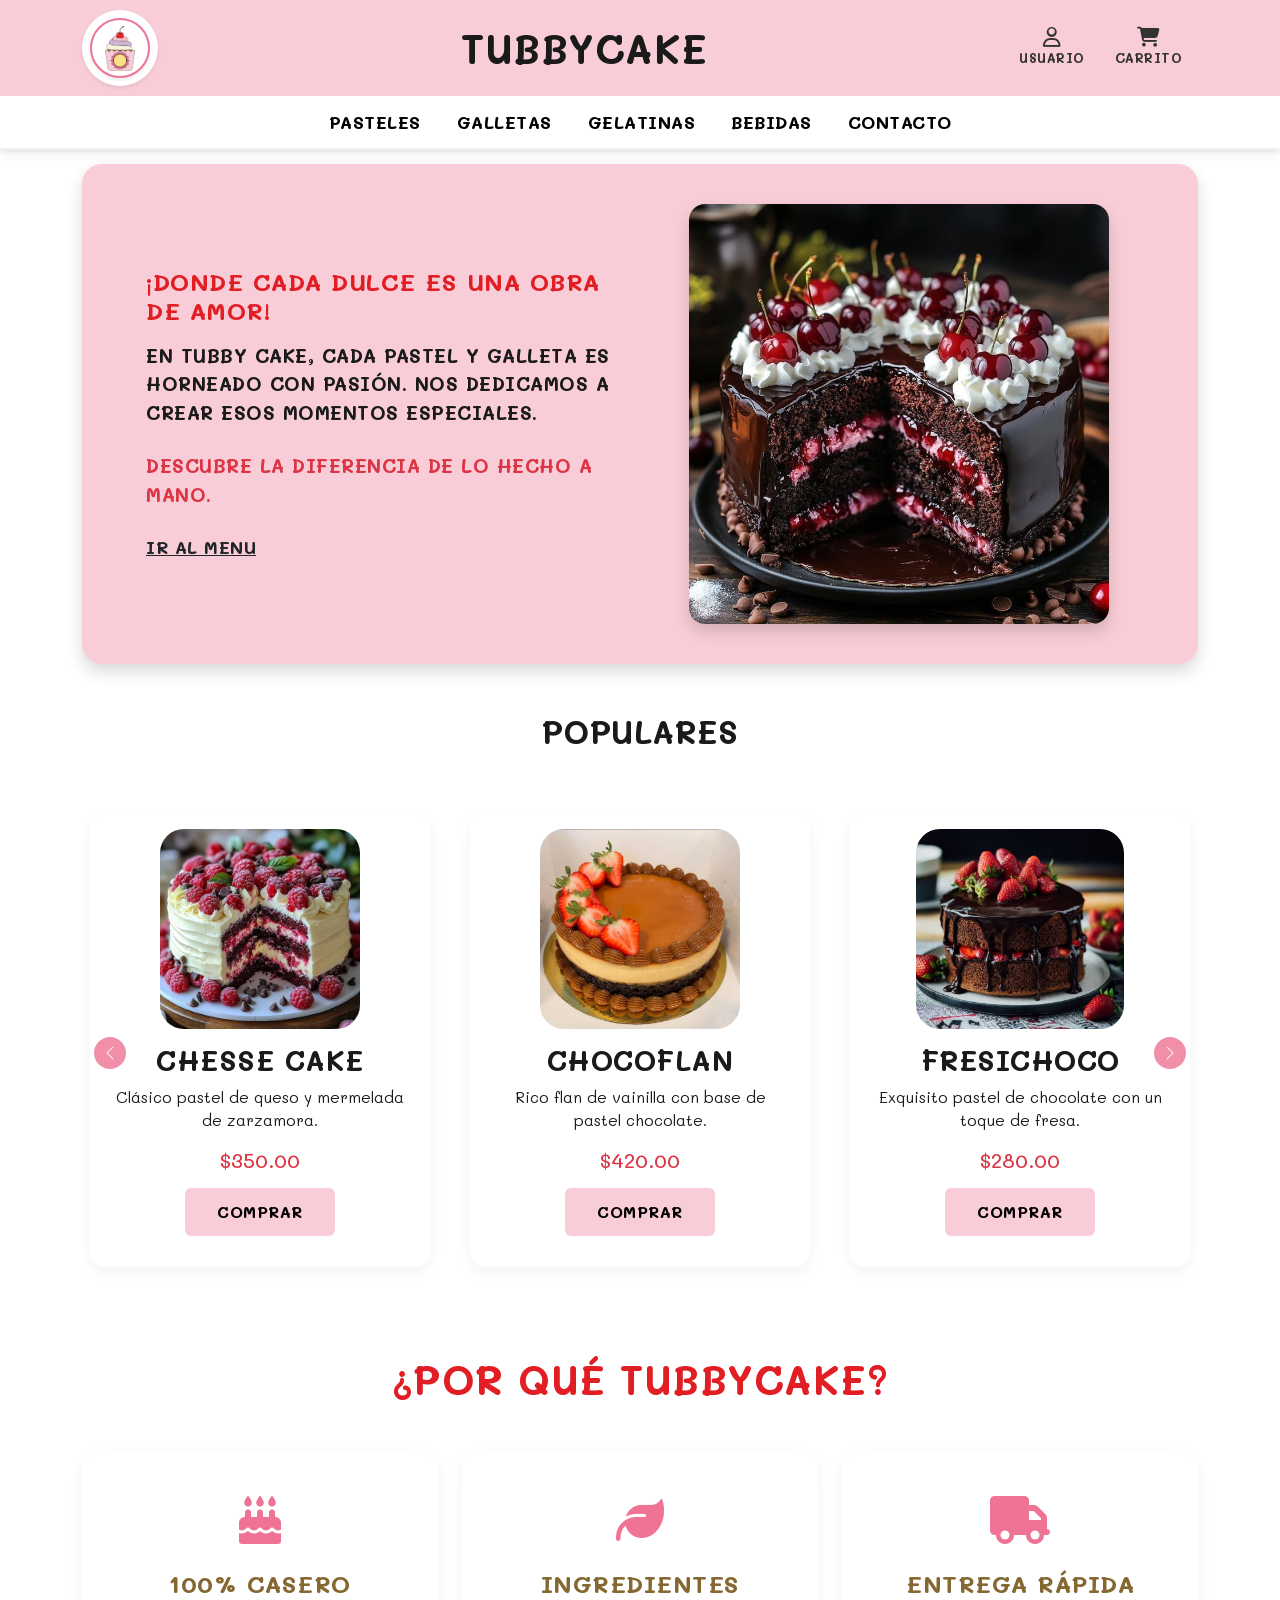
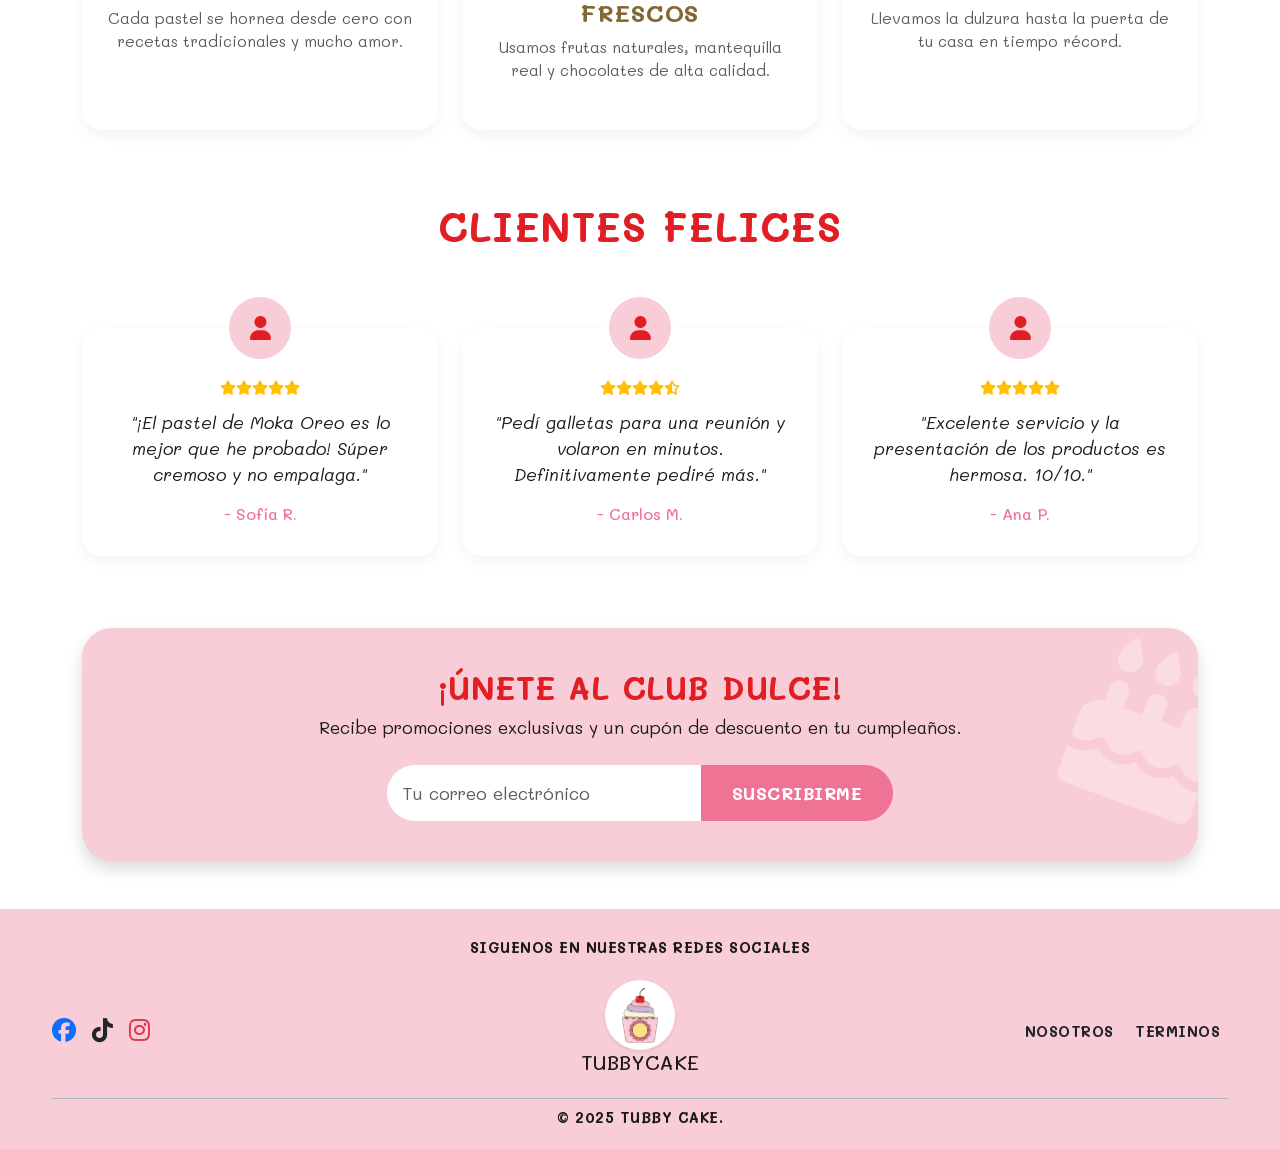
<file: index.html>
<!DOCTYPE html>
<html lang="es">
<head>
    <meta charset="UTF-8">
    <meta name="viewport" content="width=device-width, initial-scale=1.0">
    <title>TubbyCake - Inicio</title>
    <link href="https://cdn.jsdelivr.net/npm/bootstrap@5.3.0/dist/css/bootstrap.min.css" rel="stylesheet">
    <link href="https://fonts.googleapis.com/css2?family=Mali:wght@400;600;700&display=swap" rel="stylesheet">
    <link rel="stylesheet" href="https://cdnjs.cloudflare.com/ajax/libs/font-awesome/6.4.0/css/all.min.css">
    <link rel="stylesheet" href="resources/style.css">
</head>
<body>

    <header>
        <div class="header-top">
            <div class="container d-flex justify-content-between align-items-center header-flex-mobile">
                
                <div class="d-flex align-items-center justify-content-center logo-container-mobile">
                     <div class="bg-white rounded-circle p-2 shadow-sm">
                        <a href="index.html" class="d-flex align-items-center text-decoration-none">
                            <div class="bg-white rounded-circle p-1 shadow-sm header-logo-anim">
                               <img src="resources/images/logo.png" alt="Logo TubbyCake" class="img-fluid" style="width: 30px; height: 45px;">
                            </div>
                       </a>
                     </div>
                </div>

                <h1 class="m-0 brand-title text-center">TUBBYCAKE</h1>

                <div class="text-end user-actions-mobile">
                    <a href="login.html" class="btn-icon-header d-inline-block mx-2 text-center user-btn-target">
                        <i class="far fa-user fs-5"></i><br>USUARIO
                    </a>
                    
                    <div class="d-inline-block mx-2 text-center cursor-pointer">
                        <a href="carrito.html" class="btn-icon-header d-inline-block mx-2 text-center">
                            <i class="fas fa-shopping-cart fs-5"></i><br>CARRITO <span id="cart-count-number"></span>
                        </a>
                    </div>
                </div>
            </div>
        </div>

        <nav class="navbar navbar-expand-lg navbar-custom justify-content-center shadow-sm">
            <div class="container-fluid justify-content-center">
                <button class="navbar-toggler w-100 border-0" type="button" data-bs-toggle="collapse" data-bs-target="#navbarNav">
                    <span class="fas fa-bars text-danger fs-2"></span> <span class="ms-2 fw-bold text-danger">MENÚ</span>
                </button>
                
                <div class="collapse navbar-collapse justify-content-center" id="navbarNav">
                    <div class="navbar-nav text-center mt-3 mt-lg-0">
                        <a class="nav-link active" href="menu.html">PASTELES</a>
                        <a class="nav-link" href="menu.html#galletas">GALLETAS</a>
                        <a class="nav-link" href="menu.html#gelatinas">GELATINAS</a>
                        <a class="nav-link" href="menu.html#bebidas">BEBIDAS</a>
                        <a class="nav-link" href="contacto.html">CONTACTO</a>
                    </div>
                </div>
            </div>
        </nav>
    </header>

    <div class="container mt-4 main-content">
        
        <div class="hero-card row align-items-center mb-5 shadow anim-hidden zoom-in mx-0">
            <div class="col-12 col-md-6 p-4 hero-text anim-hidden fade-left text-center text-md-start">
                <h4 class="fw-bold">¡DONDE CADA DULCE ES UNA OBRA DE AMOR!</h4>
                <p class="mt-3 fw-bold">EN TUBBY CAKE, CADA PASTEL Y GALLETA ES HORNEADO CON PASIÓN. NOS DEDICAMOS A CREAR ESOS MOMENTOS ESPECIALES.</p>
                <p class="text-danger small fw-bold mt-4">DESCUBRE LA DIFERENCIA DE LO HECHO A MANO.</p>
                <a href="menu.html" class="text-dark fw-bold text-decoration-underline text-uppercase mt-2 d-inline-block">Ir al Menu</a>
            </div>
            <div class="col-12 col-md-6 text-center pb-4 pb-md-0">
                <img src="resources/images/1.jpeg" class="img-fluid rounded-4 shadow floating-img hero-img" style="width: 100%; max-width: 420px; height: auto; object-fit: cover;" alt="Pastel Mango">
            </div>
        </div>

        <h2 class="text-center mb-5 anim-hidden fade-up page-title">POPULARES</h2>

        <div id="carouselPopulares" class="carousel slide anim-hidden fade-up mb-5" data-bs-ride="carousel" data-bs-interval="3000">
            
            <div class="carousel-inner py-3">
                
                <div class="carousel-item active">
                    <div class="row justify-content-center">
                        <div class="col-lg-4 col-md-4 col-12 mb-4">
                            <div class="product-card-wrapper h-100 mx-2">
                                <div class="text-center d-flex flex-column h-100 justify-content-between">
                                    <div class="product-img-container">
                                        <img src="resources/images/chesse.jpeg" class="img-fluid rounded-4" alt="Chesse Cake">
                                    </div>
                                    <div class="product-content">
                                        <h3>CHESSE CAKE</h3>
                                        <p class="small px-2">Clásico pastel de queso y mermelada de zarzamora.</p>
                                        <h5 class="text-danger mb-3">$350.00</h5>
                                    </div>
                                    <div class="pb-3">
                                        <button class="btn btn-tubby btn-add-cart" data-id="1" data-nombre="Chesse Cake" data-precio="350">COMPRAR</button>
                                    </div>
                                </div>
                            </div>
                        </div>
                        <div class="col-lg-4 col-md-4 col-12 mb-4">
                            <div class="product-card-wrapper h-100 mx-2">
                                <div class="text-center d-flex flex-column h-100 justify-content-between">
                                    <div class="product-img-container">
                                        <img src="resources/images/flan.jpeg" class="img-fluid rounded-4" alt="Chocoflan">
                                    </div>
                                    <div class="product-content">
                                        <h3>CHOCOFLAN</h3>
                                        <p class="small px-2">Rico flan de vainilla con base de pastel chocolate.</p>
                                        <h5 class="text-danger mb-3">$420.00</h5>
                                    </div>
                                    <div class="pb-3">
                                        <button class="btn btn-tubby btn-add-cart" data-id="2" data-nombre="Chocoflan" data-precio="420">COMPRAR</button>
                                    </div>
                                </div>
                            </div>
                        </div>
                        <div class="col-lg-4 col-md-4 col-12 mb-4">
                            <div class="product-card-wrapper h-100 mx-2">
                                <div class="text-center d-flex flex-column h-100 justify-content-between">
                                    <div class="product-img-container">
                                        <img src="resources/images/choco.jpeg" class="img-fluid rounded-4" alt="FresiChoco">
                                    </div>
                                    <div class="product-content">
                                        <h3>FRESICHOCO</h3>
                                        <p class="small px-2">Exquisito pastel de chocolate con un toque de fresa.</p>
                                        <h5 class="text-danger mb-3">$280.00</h5>
                                    </div>
                                    <div class="pb-3">
                                        <button class="btn btn-tubby btn-add-cart" data-id="3" data-nombre="FresiChoco" data-precio="280">COMPRAR</button>
                                    </div>
                                </div>
                            </div>
                        </div>
                    </div>
                </div>

                <div class="carousel-item">
                    <div class="row justify-content-center">
                        <div class="col-lg-4 col-md-4 col-12 mb-4">
                            <div class="product-card-wrapper h-100 mx-2">
                                <div class="text-center d-flex flex-column h-100 justify-content-between">
                                    <div class="product-img-container">
                                        <img src="resources/images/Moka_oreo.jpeg" class="img-fluid rounded-4" alt="Moka Oreo">
                                    </div>
                                    <div class="product-content">
                                        <h3>MOKA OREO</h3>
                                        <p class="small px-2">Riquísimo pastel sabor moka con toppings de Oreo.</p>
                                        <h5 class="text-danger mb-3">$350.00</h5>
                                    </div>
                                    <div class="pb-3">
                                        <button class="btn btn-tubby btn-add-cart" data-id="4" data-nombre="Moka Oreo" data-precio="350">COMPRAR</button>
                                    </div>
                                </div>
                            </div>
                        </div>
                        <div class="col-lg-4 col-md-4 col-12 mb-4">
                            <div class="product-card-wrapper h-100 mx-2">
                                <div class="text-center d-flex flex-column h-100 justify-content-between">
                                    <div class="product-img-container">
                                        <img src="resources/images/zana.jpeg" class="img-fluid rounded-4" alt="Zanahoria">
                                    </div>
                                    <div class="product-content">
                                        <h3>ZANAHORIA</h3>
                                        <p class="small px-2">Pastel de zanahoria exquisito.</p>
                                        <h5 class="text-danger mb-3">$350.00</h5>
                                    </div>
                                    <div class="pb-3">
                                        <button class="btn btn-tubby btn-add-cart" data-id="5" data-nombre="Pastel Zanahoria" data-precio="360">COMPRAR</button>
                                    </div>
                                </div>
                            </div>
                        </div>
                        <div class="col-lg-4 col-md-4 col-12 mb-4">
                            <div class="product-card-wrapper h-100 mx-2">
                                <div class="text-center d-flex flex-column h-100 justify-content-between">
                                    <div class="product-img-container">
                                        <img src="resources/images/cereza.jpeg" class="img-fluid rounded-4" alt="Cereza">
                                    </div>
                                    <div class="product-content">
                                        <h3>CEREZA</h3>
                                        <p class="small px-2">Explosión de cereza y chocolate en un solo pastel.</p>
                                        <h5 class="text-danger mb-3">$380.00</h5>
                                    </div>
                                    <div class="pb-3">
                                        <button class="btn btn-tubby btn-add-cart" data-id="6" data-nombre="Pastel Cereza" data-precio="380">COMPRAR</button>
                                    </div>
                                </div>
                            </div>
                        </div>
                    </div>
                </div>

            </div>

            <button class="carousel-control-prev" type="button" data-bs-target="#carouselPopulares" data-bs-slide="prev">
                <span class="carousel-control-prev-icon" aria-hidden="true"></span>
            </button>
            <button class="carousel-control-next" type="button" data-bs-target="#carouselPopulares" data-bs-slide="next">
                <span class="carousel-control-next-icon" aria-hidden="true"></span>
            </button>
        </div>
    </div>

    <section class="mb-5 anim-hidden fade-up container">
        <div class="text-center mb-5">
            <h2 style="color: var(--brand-red); font-size: 2.5rem;">¿POR QUÉ TUBBYCAKE?</h2>
        </div>
        <div class="row text-center">
            <div class="col-12 col-md-4 mb-4">
                <div class="feature-icon-box" style="background-color: white; padding: 30px 20px; border-radius: 20px; box-shadow: 0 5px 15px rgba(0,0,0,0.05); height: 100%;">
                    <div class="feature-icon" style="font-size: 3rem; color: var(--brand-salmon); margin-bottom: 15px;"><i class="fas fa-birthday-cake"></i></div>
                    <h4 style="color: var(--brand-cafe);">100% CASERO</h4>
                    <p class="small text-muted">Cada pastel se hornea desde cero con recetas tradicionales y mucho amor.</p>
                </div>
            </div>
            <div class="col-12 col-md-4 mb-4">
                <div class="feature-icon-box" style="background-color: white; padding: 30px 20px; border-radius: 20px; box-shadow: 0 5px 15px rgba(0,0,0,0.05); height: 100%;">
                    <div class="feature-icon" style="font-size: 3rem; color: var(--brand-salmon); margin-bottom: 15px;"><i class="fas fa-leaf"></i></div>
                    <h4 style="color: var(--brand-cafe);">INGREDIENTES FRESCOS</h4>
                    <p class="small text-muted">Usamos frutas naturales, mantequilla real y chocolates de alta calidad.</p>
                </div>
            </div>
            <div class="col-12 col-md-4 mb-4">
                <div class="feature-icon-box" style="background-color: white; padding: 30px 20px; border-radius: 20px; box-shadow: 0 5px 15px rgba(0,0,0,0.05); height: 100%;">
                    <div class="feature-icon" style="font-size: 3rem; color: var(--brand-salmon); margin-bottom: 15px;"><i class="fas fa-truck"></i></div>
                    <h4 style="color: var(--brand-cafe);">ENTREGA RÁPIDA</h4>
                    <p class="small text-muted">Llevamos la dulzura hasta la puerta de tu casa en tiempo récord.</p>
                </div>
            </div>
        </div>
    </section>

    <section class="mb-5 anim-hidden fade-up container">
        <div class="text-center mb-5">
            <h2 style="color: var(--brand-red); font-size: 2.5rem;">CLIENTES FELICES</h2>
        </div>
        <div class="row">
            <div class="col-12 col-md-4 mb-4">
                <div class="testimonial-card text-center" style="background-color: #fff; padding: 25px; border-radius: 20px; position: relative; box-shadow: 0 5px 15px rgba(0,0,0,0.05); margin-top: 30px;">
                    <div class="testimonial-avatar" style="width: 70px; height: 70px; border-radius: 50%; background-color: var(--brand-pink); position: absolute; top: -35px; left: 50%; transform: translateX(-50%); border: 4px solid white; display: flex; align-items: center; justify-content: center; color: var(--brand-red); font-size: 1.5rem;"><i class="fas fa-user"></i></div>
                    <div class="star-rating pt-4" style="color: #ffc107; font-size: 0.9rem; margin-bottom: 10px;">
                        <i class="fas fa-star"></i><i class="fas fa-star"></i><i class="fas fa-star"></i><i class="fas fa-star"></i><i class="fas fa-star"></i>
                    </div>
                    <p class="fst-italic">"¡El pastel de Moka Oreo es lo mejor que he probado! Súper cremoso y no empalaga."</p>
                    <h5 style="color: var(--brand-salmon); font-size: 1rem;">- Sofía R.</h5>
                </div>
            </div>
            <div class="col-12 col-md-4 mb-4">
                <div class="testimonial-card text-center" style="background-color: #fff; padding: 25px; border-radius: 20px; position: relative; box-shadow: 0 5px 15px rgba(0,0,0,0.05); margin-top: 30px;">
                    <div class="testimonial-avatar" style="width: 70px; height: 70px; border-radius: 50%; background-color: var(--brand-pink); position: absolute; top: -35px; left: 50%; transform: translateX(-50%); border: 4px solid white; display: flex; align-items: center; justify-content: center; color: var(--brand-red); font-size: 1.5rem;"><i class="fas fa-user"></i></div>
                    <div class="star-rating pt-4" style="color: #ffc107; font-size: 0.9rem; margin-bottom: 10px;">
                        <i class="fas fa-star"></i><i class="fas fa-star"></i><i class="fas fa-star"></i><i class="fas fa-star"></i><i class="fas fa-star-half-alt"></i>
                    </div>
                    <p class="fst-italic">"Pedí galletas para una reunión y volaron en minutos. Definitivamente pediré más."</p>
                    <h5 style="color: var(--brand-salmon); font-size: 1rem;">- Carlos M.</h5>
                </div>
            </div>
            <div class="col-12 col-md-4 mb-4">
                <div class="testimonial-card text-center" style="background-color: #fff; padding: 25px; border-radius: 20px; position: relative; box-shadow: 0 5px 15px rgba(0,0,0,0.05); margin-top: 30px;">
                    <div class="testimonial-avatar" style="width: 70px; height: 70px; border-radius: 50%; background-color: var(--brand-pink); position: absolute; top: -35px; left: 50%; transform: translateX(-50%); border: 4px solid white; display: flex; align-items: center; justify-content: center; color: var(--brand-red); font-size: 1.5rem;"><i class="fas fa-user"></i></div>
                    <div class="star-rating pt-4" style="color: #ffc107; font-size: 0.9rem; margin-bottom: 10px;">
                        <i class="fas fa-star"></i><i class="fas fa-star"></i><i class="fas fa-star"></i><i class="fas fa-star"></i><i class="fas fa-star"></i>
                    </div>
                    <p class="fst-italic">"Excelente servicio y la presentación de los productos es hermosa. 10/10."</p>
                    <h5 style="color: var(--brand-salmon); font-size: 1rem;">- Ana P.</h5>
                </div>
            </div>
        </div>
    </section>

    <section class="mb-5 anim-hidden zoom-in container">
        <div class="newsletter-section text-center shadow" style="background-color: var(--brand-pink); border-radius: 30px; padding: 40px; position: relative; overflow: hidden;">
            <h2 style="color: var(--brand-red); position: relative; z-index: 1;">¡ÚNETE AL CLUB DULCE!</h2>
            <p class="mb-4" style="position: relative; z-index: 1;">Recibe promociones exclusivas y un cupón de descuento en tu cumpleaños.</p>
            
            <div class="row justify-content-center" style="position: relative; z-index: 1;">
                <div class="col-md-6">
                    <form onsubmit="event.preventDefault(); alert('¡Gracias por suscribirte! 💌');">
                        <div class="input-group">
                            <input type="email" class="form-control border-0" placeholder="Tu correo electrónico" required style="padding: 15px; border-radius: 50px 0 0 50px !important;">
                            <button class="btn btn-salmon-login" type="submit" style="border-radius: 0 50px 50px 0 !important; padding: 0 30px;">SUSCRIBIRME</button>
                        </div>
                    </form>
                </div>
            </div>
        </div>
    </section>

    <footer>
        <div class="container text-center">
            <h5 class="mb-3 fw-bold footer-text">SIGUENOS EN NUESTRAS REDES SOCIALES</h5>
            
            <div class="row align-items-center mb-2">
                <div class="col-12 col-md-4 mb-3 mb-md-0 footer-col">
                    <div class="d-flex gap-3 justify-content-center justify-content-md-start social-container">
                        <a href="https://www.facebook.com/profile.php?id=61583938794867" target="_blank" class="text-decoration-none">
                            <i class="fab fa-facebook text-primary fa-2x social-icon"></i>
                        </a>
                        <a href="https://www.tiktok.com/@tubbycake0" target="_blank" class="text-decoration-none">
                            <i class="fab fa-tiktok text-dark fa-2x social-icon"></i>
                        </a>
                        <a href="https://www.instagram.com/tubby.cake?utm_source=ig_web_button_share_sheet&igsh=ZDNlZDc0MzIxNw==" target="_blank" class="text-decoration-none">
                            <i class="fab fa-instagram text-danger fa-2x social-icon"></i>
                        </a>
                    </div>
                </div>
                
                <div class="col-12 col-md-4 my-2 footer-col">
                    <div class="footer-logo shadow-sm d-flex align-items-center justify-content-center mx-auto">
                        <i class="fas fa-cupcake fa-2x" style="color: var(--brand-salmon);"></i>
                         <img src="resources/images/logo.png" alt="Logo" class="img-fluid logo-footer-img" style="width: 40px; height: 55px;">
                    </div>
                    <h5>TUBBYCAKE</h5>
                </div>
                
                <div class="col-12 col-md-4 text-center text-md-end footer-col">
                    <div class="footer-text fw-bold links-container">
                        <a href="nosotros.html" class="text-dark text-decoration-none mx-2">NOSOTROS</a>
                        <a href="terminos.html" class="text-dark text-decoration-none mx-2">TERMINOS</a>
                    </div>
                </div>
            </div>
            
            <div class="small fw-bold border-top pt-2 border-dark-subtle footer-text">
                © 2025 TUBBY CAKE.
            </div>
        </div>
    </footer>

    <script src="https://cdn.jsdelivr.net/npm/bootstrap@5.3.0/dist/js/bootstrap.bundle.min.js"></script>
    <script>
        document.addEventListener('DOMContentLoaded', function() {
            setTimeout(() => { document.querySelectorAll('.anim-hidden').forEach(el => el.classList.add('active')); }, 100);
            updateHeaderCount();
            
            const userStored = localStorage.getItem('tubbyUser');
            const userBtnLink = document.querySelector('.user-btn-target') || document.querySelector('.fa-user').closest('a');

            if (userStored && userBtnLink) {
                const userData = JSON.parse(userStored);
                userBtnLink.removeAttribute('href');
                userBtnLink.classList.add('user-menu-container');
                userBtnLink.innerHTML = `
                    <div onclick="toggleUserMenu()" style="cursor: pointer;">
                        <i class="far fa-user fs-5 text-success"></i><br>
                        <span style="font-size: 0.7rem; color: var(--brand-cafe);">HOLA, ${userData.name.toUpperCase()}</span>
                    </div>
                    <div class="user-dropdown-menu" id="userDropdown">
                        <button class="btn btn-logout fw-bold" onclick="logoutAction()">CERRAR SESIÓN</button>
                    </div>`;
            }

            document.querySelectorAll('.btn-add-cart').forEach(btn => {
                btn.addEventListener('click', function() {
                    const user = localStorage.getItem('tubbyUser');
                    if (!user) {
                        showTubbyToast("⚠️ Debes iniciar sesión");
                        setTimeout(() => window.location.href = "login.html", 2000);
                        return;
                    }
                    this.style.transform = "scale(0.95)";
                    setTimeout(() => this.style.transform = "scale(1)", 100);
                    const id = this.getAttribute('data-id');
                    const nombre = this.getAttribute('data-nombre');
                    const precio = this.getAttribute('data-precio');
                    if(id && nombre) addToCart(id, nombre, parseFloat(precio));
                });
            });

            const observer = new IntersectionObserver((entries) => {
                entries.forEach(entry => { if (entry.isIntersecting) entry.target.classList.add('active'); });
            });
            document.querySelectorAll('.anim-hidden').forEach(el => observer.observe(el));
        });

        function toggleUserMenu() {
            const menu = document.getElementById('userDropdown');
            if(menu) menu.classList.toggle('show');
        }

        function logoutAction() {
            localStorage.removeItem('tubbyUser');
            window.location.reload();
        }

        function addToCart(id, nombre, precio) {
            let cart = JSON.parse(localStorage.getItem('tubbyCart')) || [];
            const existing = cart.find(item => item.id === id);
            if (existing) existing.cantidad++;
            else cart.push({ id, nombre, precio, cantidad: 1 });
            localStorage.setItem('tubbyCart', JSON.stringify(cart));
            updateHeaderCount();
            showTubbyToast(`Agregaste ${nombre} 🧁`);
        }

        function updateHeaderCount() {
            const cart = JSON.parse(localStorage.getItem('tubbyCart')) || [];
            const countSpan = document.getElementById('cart-count-number');
            if (countSpan) countSpan.innerText = cart.reduce((acc, item) => acc + item.cantidad, 0) || '';
        }

        function showTubbyToast(message) {
            const toast = document.createElement('div');
            toast.className = 'tubby-toast';
            toast.innerText = message;
            document.body.appendChild(toast);
            setTimeout(() => toast.classList.add('active'), 10);
            setTimeout(() => { toast.classList.remove('active'); setTimeout(() => toast.remove(), 500); }, 3000);
        }
        
        window.onclick = function(event) {
            if (!event.target.closest('.user-menu-container')) {
                const dropdowns = document.getElementsByClassName("user-dropdown-menu");
                for (let i = 0; i < dropdowns.length; i++) {
                    if (dropdowns[i].classList.contains('show')) dropdowns[i].classList.remove('show');
                }
            }
        }
    </script>
</body>
</html>
</file>
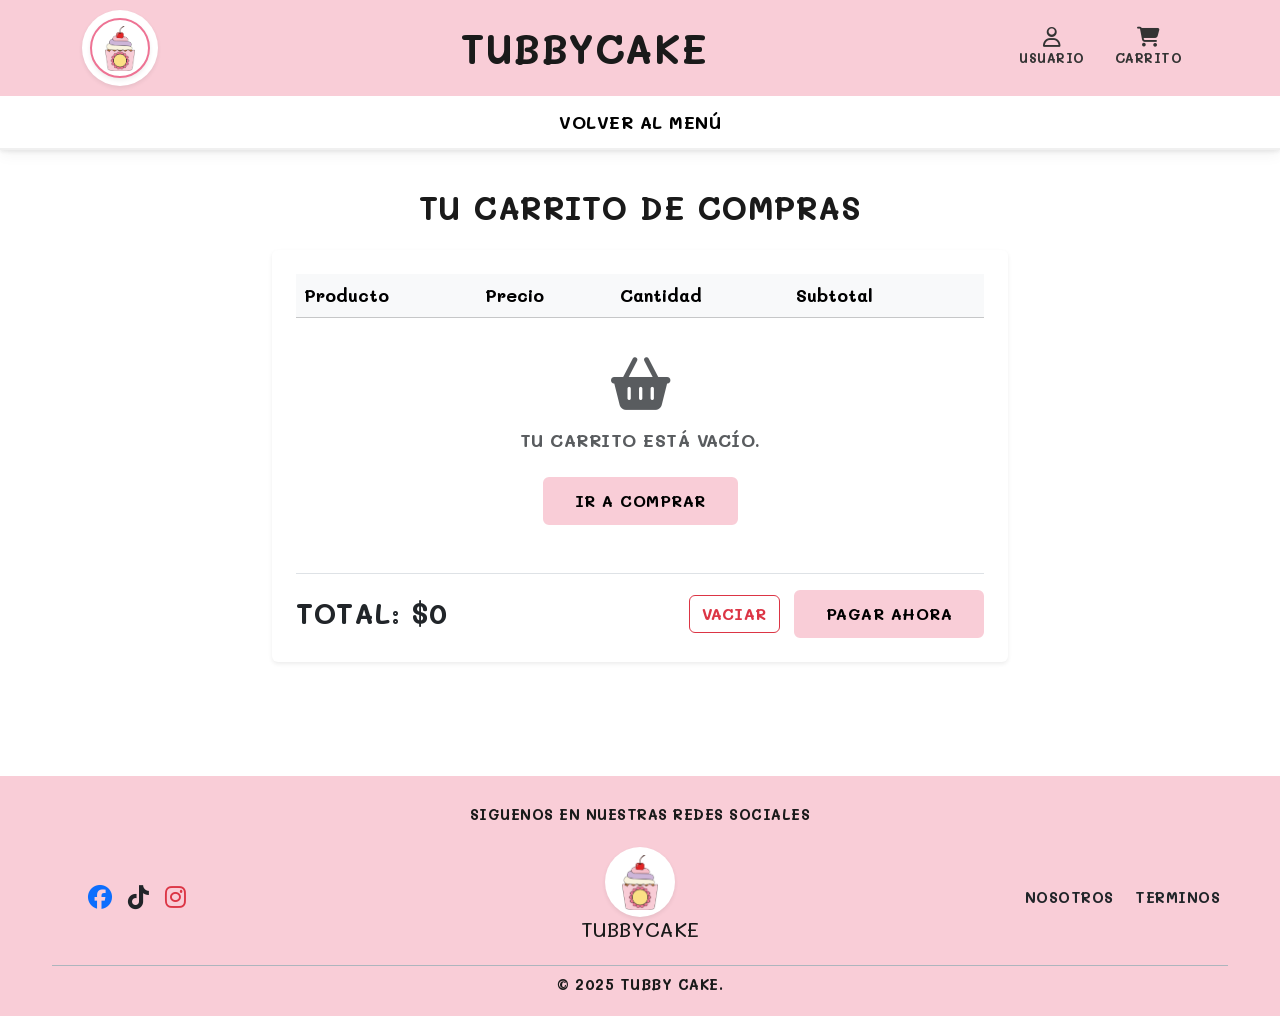
<file: carrito.html>
<!DOCTYPE html>
<html lang="es">
<head>
    <meta charset="UTF-8">
    <meta name="viewport" content="width=device-width, initial-scale=1.0">
    <title>TubbyCake - Mi Carrito</title>
    <link href="https://cdn.jsdelivr.net/npm/bootstrap@5.3.0/dist/css/bootstrap.min.css" rel="stylesheet">
    <link href="https://fonts.googleapis.com/css2?family=Mali:wght@400;600;700&display=swap" rel="stylesheet">
    <link rel="stylesheet" href="https://cdnjs.cloudflare.com/ajax/libs/font-awesome/6.4.0/css/all.min.css">
    <link rel="stylesheet" href="resources/style.css">
</head>
<body>

    <!-- HEADER RESPONSIVO -->
    <header>
        <div class="header-top">
            <div class="container d-flex justify-content-between align-items-center header-flex-mobile">
                <div class="d-flex align-items-center justify-content-center logo-container-mobile">
                     <div class="bg-white rounded-circle p-2 shadow-sm">
                        <a href="index.html" class="d-flex align-items-center text-decoration-none">
                            <div class="bg-white rounded-circle p-1 shadow-sm header-logo-anim">
                               <img src="resources/images/logo.png" alt="Logo" class="img-fluid" style="width: 30px; height: 45px;">
                            </div>
                       </a>
                     </div>
                </div>
                <h1 class="m-0 brand-title text-center">TUBBYCAKE</h1>
                <div class="text-end user-actions-mobile">
                    <a href="login.html" class="btn-icon-header d-inline-block mx-2 text-center user-btn-target">
                        <i class="far fa-user fs-5"></i><br>USUARIO
                    </a>
                    <div class="d-inline-block mx-2 text-center cursor-pointer">
                        <a href="carrito.html" class="btn-icon-header d-inline-block mx-2 text-center">
                            <i class="fas fa-shopping-cart fs-5"></i><br>CARRITO <span id="cart-count-number"></span>
                        </a>
                    </div>
                </div>
            </div>
        </div>
        <nav class="navbar navbar-expand-lg navbar-custom justify-content-center shadow-sm">
            <div class="container-fluid justify-content-center">
                <button class="navbar-toggler w-100 border-0" type="button" data-bs-toggle="collapse" data-bs-target="#navbarNav">
                    <span class="fas fa-bars text-danger fs-2"></span> <span class="ms-2 fw-bold text-danger">MENÚ</span>
                </button>
                <div class="collapse navbar-collapse justify-content-center" id="navbarNav">
                    <div class="navbar-nav text-center mt-3 mt-lg-0">
                        <a class="nav-link" href="menu.html">VOLVER AL MENÚ</a>
                    </div>
                </div>
            </div>
        </nav>
    </header>

    <!-- CONTENIDO CARRITO -->
    <div class="container mt-5 mb-5" style="min-height: 60vh;">
        <h2 class="text-center mb-4 anim-hidden fade-up">TU CARRITO DE COMPRAS</h2>
        
        <div class="row justify-content-center anim-hidden fade-up">
            <div class="col-lg-8 col-12">
                <div class="card shadow-sm border-0 p-4">
                    
                    <div class="table-responsive">
                        <table class="table table-hover align-middle">
                            <thead class="table-light">
                                <tr>
                                    <th>Producto</th>
                                    <th>Precio</th>
                                    <th>Cantidad</th>
                                    <th>Subtotal</th>
                                    <th></th>
                                </tr>
                            </thead>
                            <tbody id="cart-items-container"></tbody>
                        </table>
                    </div>

                    <div id="empty-cart-msg" class="text-center py-4" style="display: none;">
                        <i class="fas fa-shopping-basket fa-3x text-muted mb-3"></i>
                        <p class="fw-bold text-muted">Tu carrito está vacío.</p>
                        <a href="menu.html" class="btn btn-tubby mt-2">IR A COMPRAR</a>
                    </div>

                    <div class="d-flex flex-column flex-md-row justify-content-between align-items-center mt-4 pt-3 border-top" id="cart-footer">
                        <h3 class="m-0 mb-3 mb-md-0">TOTAL: $<span id="cart-total">0</span></h3>
                        <div>
                            <button class="btn btn-outline-danger me-2 fw-bold" onclick="clearCart()">VACIAR</button>
                            <button class="btn btn-tubby" onclick="window.location.href='pago.html'">PAGAR AHORA</button>
                        </div>
                    </div>
                </div>
            </div>
        </div>
    </div>

    <!-- FOOTER RESPONSIVO -->
    <footer>
        <div class="container text-center">
            <h5 class="mb-3 fw-bold footer-text">SIGUENOS EN NUESTRAS REDES SOCIALES</h5>
            <div class="row align-items-center mb-2">
                <div class="col-12 col-md-4 text-md-start ps-md-5 mb-3 mb-md-0 footer-col">
                    <div class="d-flex gap-3 justify-content-center justify-content-md-start social-container">
                        <a href="https://www.facebook.com/profile.php?id=61583938794867" target="_blank" class="text-decoration-none"><i class="fab fa-facebook text-primary fa-2x social-icon"></i></a>
                        <a href="https://www.tiktok.com/@tubbycake0" target="_blank" class="text-decoration-none"><i class="fab fa-tiktok text-dark fa-2x social-icon"></i></a>
                        <a href="https://www.instagram.com/tubby.cake?utm_source=ig_web_button_share_sheet&igsh=ZDNlZDc0MzIxNw==" target="_blank" class="text-decoration-none"><i class="fab fa-instagram text-danger fa-2x social-icon"></i></a>
                    </div>
                </div>
                <div class="col-12 col-md-4 my-2 footer-col">
                    <div class="footer-logo shadow-sm d-flex align-items-center justify-content-center mx-auto">
                        <i class="fas fa-cupcake fa-2x" style="color: var(--brand-salmon);"></i>
                         <img src="resources/images/logo.png" alt="Logo" class="img-fluid logo-footer-img" style="width: 40px; height: 55px;">
                    </div>
                    <h5>TUBBYCAKE</h5>
                </div>
                <div class="col-12 col-md-4 text-center text-md-end footer-col">
                    <div class="footer-text fw-bold links-container">
                        <a href="nosotros.html" class="text-dark text-decoration-none mx-2">NOSOTROS</a>
                        <a href="terminos.html" class="text-dark text-decoration-none mx-2">TERMINOS</a>
                    </div>
                </div>
            </div>
            <div class="small fw-bold border-top pt-2 border-dark-subtle footer-text">
                © 2025 TUBBY CAKE.
            </div>
        </div>
    </footer>

    <script src="https://cdn.jsdelivr.net/npm/bootstrap@5.3.0/dist/js/bootstrap.bundle.min.js"></script>

    <!-- SCRIPT CARRITO -->
    <script>
        document.addEventListener('DOMContentLoaded', function() {
            renderCartPage();
            updateHeaderCount();
            setTimeout(() => { document.querySelectorAll('.anim-hidden').forEach(el => el.classList.add('active')); }, 100);
            
            // Header Usuario
            const userStored = localStorage.getItem('tubbyUser');
            const userBtnLink = document.querySelector('.user-btn-target') || document.querySelector('.fa-user').closest('a'); 
            if (userStored && userBtnLink) {
                const userData = JSON.parse(userStored);
                userBtnLink.removeAttribute('href'); 
                userBtnLink.classList.add('user-menu-container'); 
                userBtnLink.innerHTML = `
                    <div onclick="toggleUserMenu()" style="cursor: pointer;">
                        <i class="far fa-user fs-5 text-success"></i><br>
                        <span style="font-size: 0.7rem; color: var(--brand-cafe);">HOLA, ${userData.name.toUpperCase()}</span>
                    </div>
                    <div class="user-dropdown-menu" id="userDropdown">
                        <button class="btn btn-logout fw-bold" onclick="logoutAction()">CERRAR SESIÓN</button>
                    </div>`;
            }
        });

        function toggleUserMenu() {
            const menu = document.getElementById('userDropdown');
            if(menu) menu.classList.toggle('show');
        }

        function logoutAction() {
            localStorage.removeItem('tubbyUser');
            window.location.reload();
        }

        function renderCartPage() {
            const cart = JSON.parse(localStorage.getItem('tubbyCart')) || [];
            const container = document.getElementById('cart-items-container');
            const emptyMsg = document.getElementById('empty-cart-msg');
            const footer = document.getElementById('cart-footer');
            const totalSpan = document.getElementById('cart-total');

            container.innerHTML = '';
            let total = 0;

            if (cart.length === 0) {
                emptyMsg.style.display = 'block';
                if(footer) footer.style.display = 'none';
                return;
            } 

            emptyMsg.style.display = 'none';
            if(footer) footer.style.display = 'flex';

            cart.forEach((item, index) => {
                const subtotal = item.precio * item.cantidad;
                total += subtotal;
                const row = `
                    <tr>
                        <td class="fw-bold"><span class="ms-2 text-uppercase">${item.nombre}</span></td>
                        <td>$${item.precio}</td>
                        <td>
                            <div class="d-flex align-items-center">
                                <button class="btn btn-sm btn-light border fw-bold" onclick="changeQty(${index}, -1)">-</button>
                                <span class="mx-2 fw-bold">${item.cantidad}</span>
                                <button class="btn btn-sm btn-light border fw-bold" onclick="changeQty(${index}, 1)">+</button>
                            </div>
                        </td>
                        <td class="fw-bold text-success">$${subtotal}</td>
                        <td><button class="btn btn-sm text-danger" onclick="removeItem(${index})"><i class="fas fa-trash"></i></button></td>
                    </tr>`;
                container.innerHTML += row;
            });
            if(totalSpan) totalSpan.innerText = total;
        }

        window.changeQty = function(index, change) {
            let cart = JSON.parse(localStorage.getItem('tubbyCart')) || [];
            cart[index].cantidad += change;
            if (cart[index].cantidad <= 0) cart.splice(index, 1);
            saveAndRender(cart);
        };

        window.removeItem = function(index) {
            let cart = JSON.parse(localStorage.getItem('tubbyCart')) || [];
            cart.splice(index, 1);
            saveAndRender(cart);
        };

        window.clearCart = function() {
            showTubbyModal("¿Vaciar Carrito?", "¿Estás seguro? Se irán todos tus dulces... 🥺", () => { 
                localStorage.removeItem('tubbyCart'); renderCartPage(); updateHeaderCount(); 
            });
        };

        function saveAndRender(cart) {
            localStorage.setItem('tubbyCart', JSON.stringify(cart));
            renderCartPage();
            updateHeaderCount();
        }

        function updateHeaderCount() {
            const cart = JSON.parse(localStorage.getItem('tubbyCart')) || [];
            const countSpan = document.getElementById('cart-count-number');
            if (countSpan) countSpan.innerText = cart.reduce((acc, item) => acc + item.cantidad, 0) || '';
        }

        function showTubbyModal(title, text, onConfirm) {
            const overlay = document.createElement('div');
            overlay.className = 'tubby-overlay';
            overlay.innerHTML = `
                <div class="tubby-modal">
                    <i class="fas fa-cupcake fa-3x mb-3" style="color: var(--brand-salmon)"></i>
                    <h3>${title}</h3><p>${text}</p>
                    <div class="tubby-modal-btns">
                        <button class="btn btn-outline-secondary" id="cancelBtn">Cancelar</button>
                        <button class="btn btn-tubby" id="confirmBtn">Sí, confirmar</button>
                    </div>
                </div>`;
            document.body.appendChild(overlay);
            document.getElementById('confirmBtn').onclick = () => { onConfirm(); overlay.remove(); };
            document.getElementById('cancelBtn').onclick = () => overlay.remove();
        }
        
        window.onclick = function(event) {
            if (!event.target.closest('.user-menu-container')) {
                const dropdowns = document.getElementsByClassName("user-dropdown-menu");
                for (let i = 0; i < dropdowns.length; i++) {
                    if (dropdowns[i].classList.contains('show')) dropdowns[i].classList.remove('show');
                }
            }
        }
    </script>
</body>
</html>
</file>
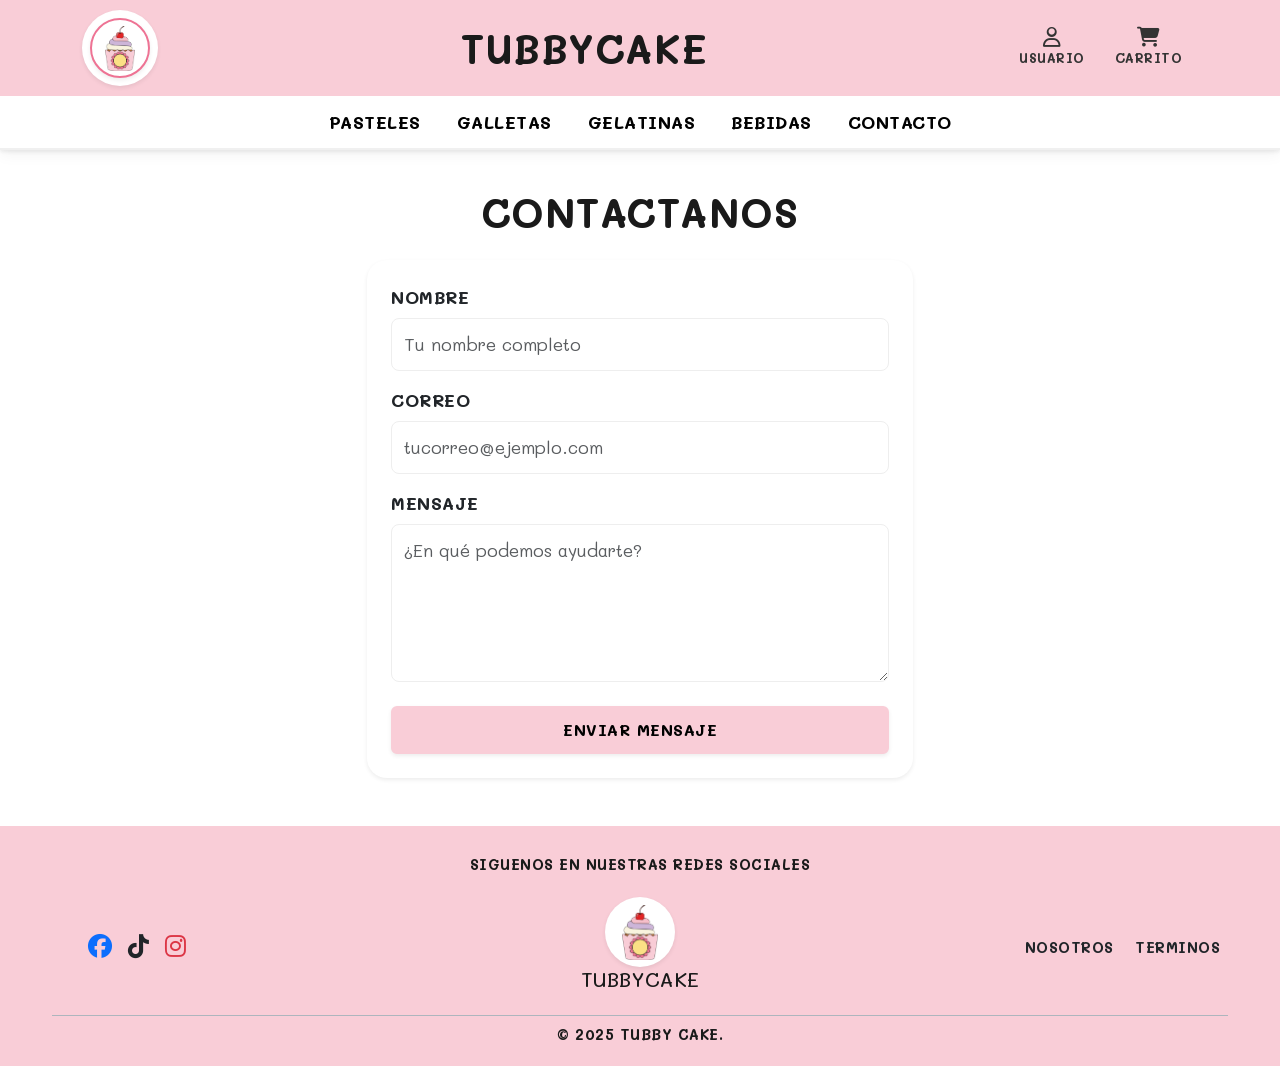
<file: contacto.html>
<!DOCTYPE html>
<html lang="es">
<head>
    <meta charset="UTF-8">
    <meta name="viewport" content="width=device-width, initial-scale=1.0">
    <title>TubbyCake - Contacto</title>
    <link href="https://cdn.jsdelivr.net/npm/bootstrap@5.3.0/dist/css/bootstrap.min.css" rel="stylesheet">
    <link href="https://fonts.googleapis.com/css2?family=Mali:wght@400;600;700&display=swap" rel="stylesheet">
    <link rel="stylesheet" href="https://cdnjs.cloudflare.com/ajax/libs/font-awesome/6.4.0/css/all.min.css">
    <link rel="stylesheet" href="resources/style.css">
</head>
<body>

    <header>
        <div class="header-top">
            <div class="container d-flex justify-content-between align-items-center header-flex-mobile">
                <div class="d-flex align-items-center logo-container-mobile">
                     <div class="bg-white rounded-circle p-2 shadow-sm">
                        <a href="index.html" class="d-flex align-items-center text-decoration-none">
                            <div class="bg-white rounded-circle p-1 shadow-sm header-logo-anim">
                               <img src="resources/images/logo.png" alt="Logo" class="img-fluid" style="width: 30px; height: 45px;">
                            </div>
                       </a>
                     </div>
                </div>
                <h1 class="m-0 brand-title text-center">TUBBYCAKE</h1>
                <div class="text-end user-actions-mobile">
                    <a href="login.html" class="btn-icon-header d-inline-block mx-2 text-center user-btn-target">
                        <i class="far fa-user fs-5"></i><br>USUARIO
                    </a>
                    <div class="d-inline-block mx-2 text-center cursor-pointer">
                        <a href="carrito.html" class="btn-icon-header d-inline-block mx-2 text-center">
                            <i class="fas fa-shopping-cart fs-5"></i><br>CARRITO <span id="cart-count-number"></span>
                        </a>
                    </div>
                </div>
            </div>
        </div>
        <nav class="navbar navbar-expand-lg navbar-custom justify-content-center shadow-sm">
            <div class="container-fluid justify-content-center">
                <button class="navbar-toggler w-100 border-0" type="button" data-bs-toggle="collapse" data-bs-target="#navbarNav">
                    <span class="fas fa-bars text-danger fs-2"></span> <span class="ms-2 fw-bold text-danger">MENÚ</span>
                </button>
                <div class="collapse navbar-collapse justify-content-center" id="navbarNav">
                    <div class="navbar-nav text-center mt-3 mt-lg-0">
                        <a class="nav-link" href="menu.html">PASTELES</a>
                        <a class="nav-link" href="menu.html#galletas">GALLETAS</a>
                        <a class="nav-link" href="menu.html#gelatinas">GELATINAS</a>
                        <a class="nav-link" href="menu.html#bebidas">BEBIDAS</a>
                        <a class="nav-link active" href="contacto.html">CONTACTO</a>
                    </div>
                </div>
            </div>
        </nav>
    </header>

    <div class="container mt-5 mb-5">
        <div class="row justify-content-center anim-hidden fade-up">
            <div class="col-12 col-md-8 col-lg-6">
                <h2 class="text-center mb-4" style="font-size: 2.5rem;">CONTACTANOS</h2>
                
                <div class="card p-4 shadow-sm border-0" style="border-radius: 20px;">
                    <form id="contactForm">
                        <div class="mb-3">
                            <label class="form-label fw-bold">NOMBRE</label>
                            <input type="text" class="form-control" placeholder="Tu nombre completo" required>
                        </div>
                        <div class="mb-3">
                            <label class="form-label fw-bold">CORREO</label>
                            <input type="email" class="form-control" placeholder="tucorreo@ejemplo.com" required>
                        </div>
                        <div class="mb-3">
                            <label class="form-label fw-bold">MENSAJE</label>
                            <textarea class="form-control" rows="5" placeholder="¿En qué podemos ayudarte?" required></textarea>
                        </div>
                        <div class="text-center mt-4">
                            <button type="submit" class="btn btn-tubby w-100 shadow-sm">ENVIAR MENSAJE</button>
                        </div>
                    </form>
                </div>
            </div>
        </div>
    </div>

    <footer>
        <div class="container text-center">
            <h5 class="mb-3 fw-bold footer-text">SIGUENOS EN NUESTRAS REDES SOCIALES</h5>
            <div class="row align-items-center mb-2">
                <div class="col-12 col-md-4 text-md-start ps-md-5 mb-3 mb-md-0 footer-col">
                    <div class="d-flex gap-3 justify-content-center justify-content-md-start social-container">
                        <a href="https://www.facebook.com/profile.php?id=61583938794867" target="_blank" class="text-decoration-none"><i class="fab fa-facebook text-primary fa-2x social-icon"></i></a>
                        <a href="https://www.tiktok.com/@tubbycake0" target="_blank" class="text-decoration-none"><i class="fab fa-tiktok text-dark fa-2x social-icon"></i></a>
                        <a href="https://www.instagram.com/tubby.cake?utm_source=ig_web_button_share_sheet&igsh=ZDNlZDc0MzIxNw==" target="_blank" class="text-decoration-none"><i class="fab fa-instagram text-danger fa-2x social-icon"></i></a>
                    </div>
                </div>
                <div class="col-12 col-md-4 my-2 footer-col">
                    <div class="footer-logo shadow-sm d-flex align-items-center justify-content-center mx-auto">
                        <i class="fas fa-cupcake fa-2x" style="color: var(--brand-salmon);"></i>
                         <img src="resources/images/logo.png" alt="Logo" class="img-fluid logo-footer-img" style="width: 40px; height: 55px;">
                    </div>
                    <h5>TUBBYCAKE</h5>
                </div>
                <div class="col-12 col-md-4 text-center text-md-end footer-col">
                    <div class="footer-text fw-bold links-container">
                        <a href="nosotros.html" class="text-dark text-decoration-none mx-2">NOSOTROS</a>
                        <a href="terminos.html" class="text-dark text-decoration-none mx-2">TERMINOS</a>
                    </div>
                </div>
            </div>
            <div class="small fw-bold border-top pt-2 border-dark-subtle footer-text">
                © 2025 TUBBY CAKE.
            </div>
        </div>
    </footer>

    <script src="https://cdn.jsdelivr.net/npm/bootstrap@5.3.0/dist/js/bootstrap.bundle.min.js"></script>
    <script>
        document.addEventListener('DOMContentLoaded', function() {
            setTimeout(() => { document.querySelectorAll('.anim-hidden').forEach(el => el.classList.add('active')); }, 100);
            updateHeaderCount();

            const userStored = localStorage.getItem('tubbyUser');
            const userBtnLink = document.querySelector('.user-btn-target') || document.querySelector('.fa-user').closest('a'); 
            if (userStored && userBtnLink) {
                const userData = JSON.parse(userStored);
                userBtnLink.removeAttribute('href'); 
                userBtnLink.classList.add('user-menu-container'); 
                userBtnLink.innerHTML = `
                    <div onclick="toggleUserMenu()" style="cursor: pointer;">
                        <i class="far fa-user fs-5 text-success"></i><br>
                        <span style="font-size: 0.7rem; color: var(--brand-cafe);">HOLA, ${userData.name.toUpperCase()}</span>
                    </div>
                    <div class="user-dropdown-menu" id="userDropdown">
                        <button class="btn btn-logout fw-bold" onclick="logoutAction()">CERRAR SESIÓN</button>
                    </div>`;
            }

            const contactForm = document.getElementById('contactForm');
            if(contactForm) {
                contactForm.addEventListener('submit', function(e) {
                    e.preventDefault(); 
                    showTubbyToast("¡Mensaje enviado! 💌");
                    contactForm.reset();
                });
            }
        });

        function toggleUserMenu() {
            const menu = document.getElementById('userDropdown');
            if(menu) menu.classList.toggle('show');
        }

        function logoutAction() {
            localStorage.removeItem('tubbyUser');
            window.location.reload();
        }

        function updateHeaderCount() {
            const cart = JSON.parse(localStorage.getItem('tubbyCart')) || [];
            const countSpan = document.getElementById('cart-count-number');
            if (countSpan) countSpan.innerText = cart.reduce((acc, item) => acc + item.cantidad, 0) || '';
        }

        function showTubbyToast(message) {
            const toast = document.createElement('div');
            toast.className = 'tubby-toast';
            toast.innerText = message;
            document.body.appendChild(toast);
            setTimeout(() => toast.classList.add('active'), 10);
            setTimeout(() => { toast.classList.remove('active'); setTimeout(() => toast.remove(), 500); }, 3000);
        }

        window.onclick = function(event) {
            if (!event.target.closest('.user-menu-container')) {
                const dropdowns = document.getElementsByClassName("user-dropdown-menu");
                for (let i = 0; i < dropdowns.length; i++) {
                    if (dropdowns[i].classList.contains('show')) dropdowns[i].classList.remove('show');
                }
            }
        }
    </script>
</body>
</html>
</file>
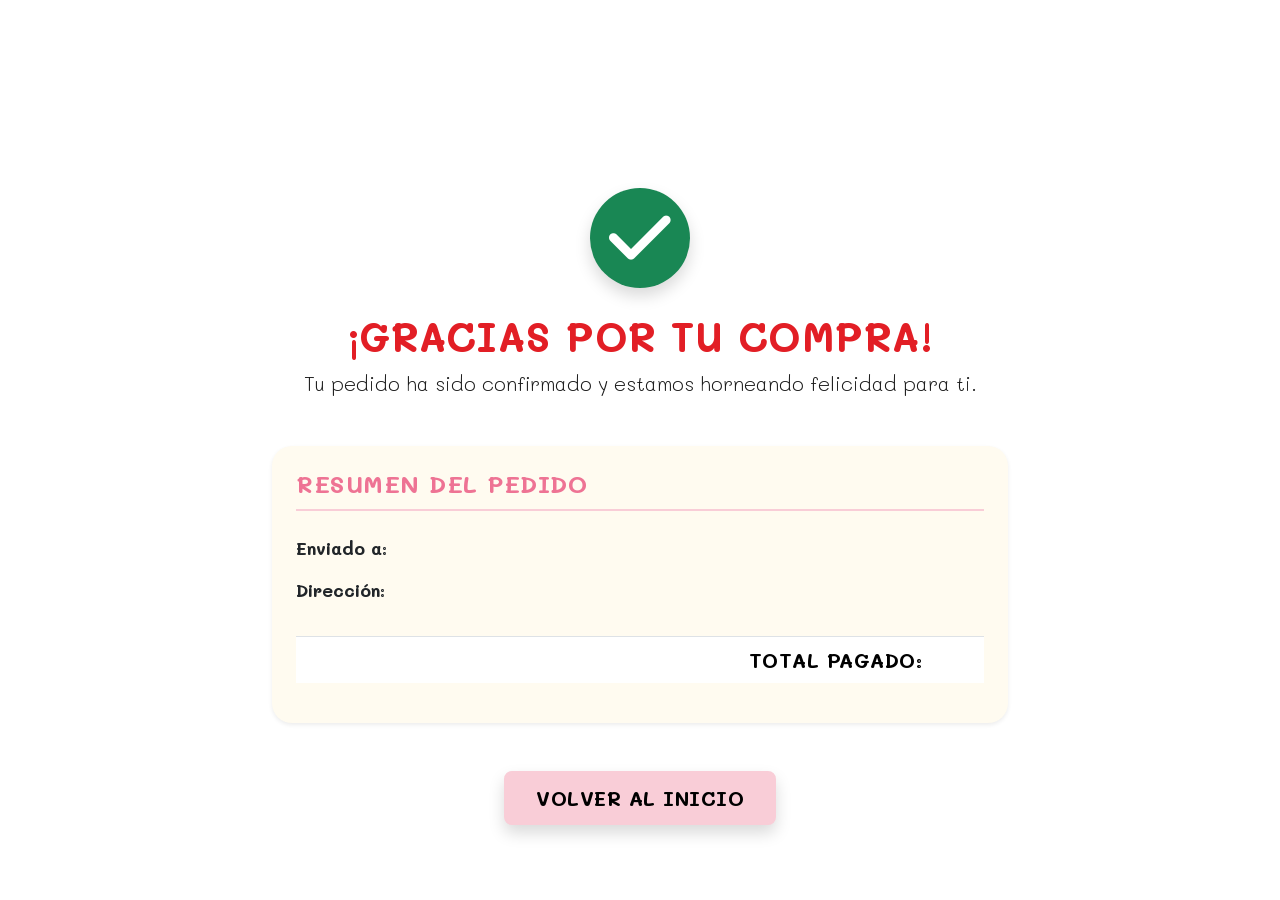
<file: gracias.html>
<!DOCTYPE html>
<html lang="es">
<head>
    <meta charset="UTF-8">
    <meta name="viewport" content="width=device-width, initial-scale=1.0">
    <title>TubbyCake - ¡Gracias!</title>
    <link href="https://cdn.jsdelivr.net/npm/bootstrap@5.3.0/dist/css/bootstrap.min.css" rel="stylesheet">
    <link href="https://fonts.googleapis.com/css2?family=Mali:wght@400;600;700&display=swap" rel="stylesheet">
    <link rel="stylesheet" href="https://cdnjs.cloudflare.com/ajax/libs/font-awesome/6.4.0/css/all.min.css">
    <link rel="stylesheet" href="resources/style.css">
</head>
<body>

    <div class="container mt-5 text-center">
        <div class="row justify-content-center anim-hidden fade-up">
            <div class="col-md-8">
                
                <!-- Icono de Éxito -->
                <div class="mb-4">
                    <div class="bg-success text-white rounded-circle d-inline-flex align-items-center justify-content-center shadow" style="width: 100px; height: 100px;">
                        <i class="fas fa-check fa-4x"></i>
                    </div>
                </div>

                <h1 style="color: var(--brand-red);">¡GRACIAS POR TU COMPRA!</h1>
                <p class="lead mb-5">Tu pedido ha sido confirmado y estamos horneando felicidad para ti.</p>

                <!-- Resumen de la Orden -->
                <div class="card border-0 shadow-sm text-start p-4 mb-5" style="background-color: #fffbf0; border-radius: 20px;">
                    <h4 style="color: var(--brand-salmon); border-bottom: 2px solid var(--brand-pink); padding-bottom: 10px;">
                        RESUMEN DEL PEDIDO <span id="order-id" class="float-end fs-6 text-muted"></span>
                    </h4>
                    
                    <div class="mt-3">
                        <p><strong>Enviado a:</strong> <span id="order-name"></span></p>
                        <p><strong>Dirección:</strong> <span id="order-address"></span></p>
                    </div>

                    <div class="table-responsive mt-3">
                        <table class="table table-borderless">
                            <tbody id="order-items">
                                <!-- Aquí se llenan los productos con JS -->
                            </tbody>
                            <tfoot class="border-top">
                                <tr>
                                    <td class="fw-bold fs-5 text-end">TOTAL PAGADO:</td>
                                    <td class="fw-bold fs-5 text-success text-end" id="order-total"></td>
                                </tr>
                            </tfoot>
                        </table>
                    </div>
                </div>

                <a href="index.html" class="btn btn-tubby btn-lg shadow mb-5">VOLVER AL INICIO</a>

            </div>
        </div>
    </div>

    <script>
        document.addEventListener('DOMContentLoaded', function() {
            setTimeout(() => {
                document.querySelectorAll('.anim-hidden').forEach(el => el.classList.add('active'));
            }, 100);

            // Recuperar la orden guardada
            const order = JSON.parse(localStorage.getItem('lastOrder'));

            if (order) {
                document.getElementById('order-id').innerText = '#' + order.id;
                document.getElementById('order-name').innerText = order.customer.name;
                document.getElementById('order-address').innerText = order.customer.address + ', ' + order.customer.city;
                document.getElementById('order-total').innerText = order.total;

                const itemsContainer = document.getElementById('order-items');
                order.items.forEach(item => {
                    itemsContainer.innerHTML += `
                        <tr>
                            <td>${item.cantidad}x ${item.nombre}</td>
                            <td class="text-end">$${(item.precio * item.cantidad).toFixed(2)}</td>
                        </tr>
                    `;
                });
            } else {
                // Si no hay orden, volver al inicio
               // window.location.href = "index.html";
            }
        });
    </script>

</body>
</html>
</file>
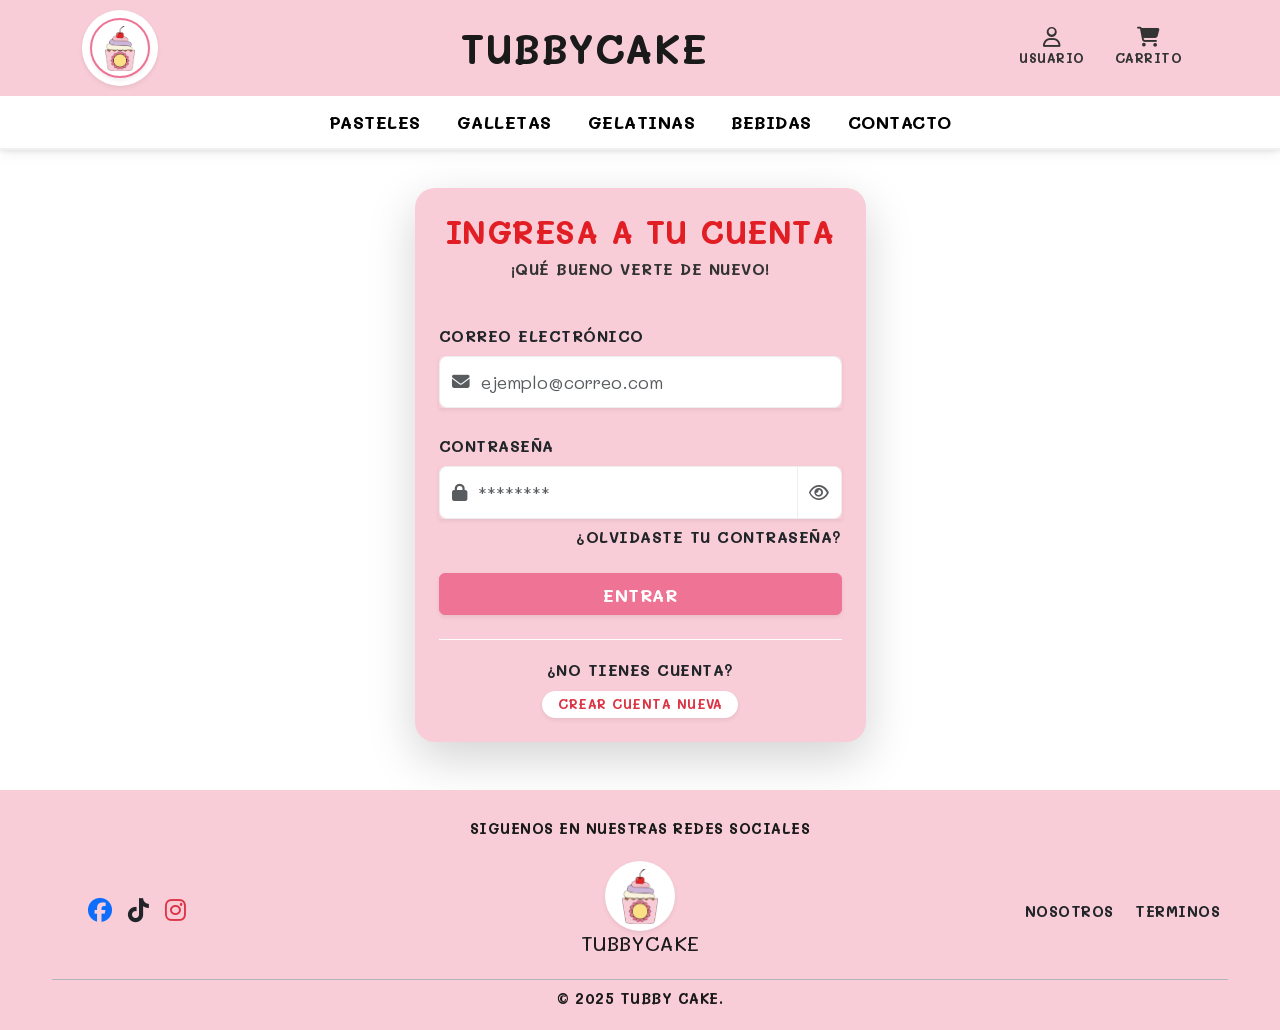
<file: login.html>
<!DOCTYPE html>
<html lang="es">
<head>
    <meta charset="UTF-8">
    <meta name="viewport" content="width=device-width, initial-scale=1.0">
    <title>TubbyCake - Iniciar Sesión</title>
    <link href="https://cdn.jsdelivr.net/npm/bootstrap@5.3.0/dist/css/bootstrap.min.css" rel="stylesheet">
    <link href="https://fonts.googleapis.com/css2?family=Mali:wght@400;600;700&display=swap" rel="stylesheet">
    <link rel="stylesheet" href="https://cdnjs.cloudflare.com/ajax/libs/font-awesome/6.4.0/css/all.min.css">
    <link rel="stylesheet" href="resources/style.css">
</head>
<body>

    <!-- HEADER RESPONSIVO -->
    <header>
        <div class="header-top">
            <div class="container d-flex justify-content-between align-items-center header-flex-mobile">
                <div class="d-flex align-items-center logo-container-mobile">
                     <div class="bg-white rounded-circle p-2 shadow-sm">
                        <a href="index.html" class="d-flex align-items-center text-decoration-none">
                            <div class="bg-white rounded-circle p-1 shadow-sm header-logo-anim">
                               <img src="resources/images/logo.png" alt="Logo" class="img-fluid" style="width: 30px; height: 45px;">
                            </div>
                       </a>
                     </div>
                </div>
                <h1 class="m-0 brand-title text-center">TUBBYCAKE</h1>
                <div class="text-end user-actions-mobile">
                    <a href="login.html" class="btn-icon-header d-inline-block mx-2 text-center user-btn-target">
                        <i class="far fa-user fs-5"></i><br>USUARIO
                    </a>
                    <div class="d-inline-block mx-2 text-center cursor-pointer">
                        <a href="carrito.html" class="btn-icon-header d-inline-block mx-2 text-center">
                            <i class="fas fa-shopping-cart fs-5"></i><br>CARRITO <span id="cart-count-number"></span>
                        </a>
                    </div>
                </div>
            </div>
        </div>
        <nav class="navbar navbar-expand-lg navbar-custom justify-content-center shadow-sm">
            <div class="container-fluid justify-content-center">
                <button class="navbar-toggler w-100 border-0" type="button" data-bs-toggle="collapse" data-bs-target="#navbarNav">
                    <span class="fas fa-bars text-danger fs-2"></span> <span class="ms-2 fw-bold text-danger">MENÚ</span>
                </button>
                <div class="collapse navbar-collapse justify-content-center" id="navbarNav">
                    <div class="navbar-nav text-center mt-3 mt-lg-0">
                        <a class="nav-link" href="menu.html">PASTELES</a>
                        <a class="nav-link" href="menu.html#galletas">GALLETAS</a>
                        <a class="nav-link" href="menu.html#gelatinas">GELATINAS</a>
                        <a class="nav-link" href="menu.html#bebidas">BEBIDAS</a>
                        <a class="nav-link" href="contacto.html">CONTACTO</a>
                    </div>
                </div>
            </div>
        </nav>
    </header>

    <!-- CONTENIDO LOGIN -->
    <div class="container mt-5 mb-5">
        <div class="row justify-content-center align-items-center" style="min-height: 60vh;">
            <div class="col-12 col-md-6 col-lg-5">
                <div class="card border-0 shadow-lg p-4 anim-hidden fade-up" style="border-radius: 20px; background-color: var(--brand-pink);">
                    <div class="text-center mb-4">
                        <h2 class="text-uppercase" style="color: var(--brand-red);">Ingresa a tu cuenta</h2>
                        <p class="small fw-bold" style="color: #333;">¡QUÉ BUENO VERTE DE NUEVO!</p>
                    </div>

                    <form onsubmit="event.preventDefault(); loginUser();">
                        <div class="mb-4">
                            <label class="form-label fw-bold small text-dark">CORREO ELECTRÓNICO</label>
                            <div class="input-group shadow-sm">
                                <span class="input-group-text bg-white border-end-0"><i class="fas fa-envelope text-muted"></i></span>
                                <input type="email" class="form-control bg-white border-start-0 ps-0" placeholder="ejemplo@correo.com">
                            </div>
                        </div>

                        <div class="mb-4">
                            <label class="form-label fw-bold small text-dark">CONTRASEÑA</label>
                            <div class="input-group shadow-sm">
                                <span class="input-group-text bg-white border-end-0"><i class="fas fa-lock text-muted"></i></span>
                                <input type="password" class="form-control bg-white border-start-0 ps-0" id="inputPassword" placeholder="********">
                                <span class="input-group-text bg-white border-start-0" style="cursor: pointer;" id="togglePassword">
                                    <i class="far fa-eye text-muted"></i>
                                </span>
                            </div>
                            <div class="text-end mt-1">
                                <a href="recuperar.html" class="small text-dark text-decoration-none fw-bold hover-link">¿Olvidaste tu contraseña?</a>
                            </div>
                        </div>

                        <div class="d-grid gap-2 mt-4">
                            <button type="submit" class="btn btn-salmon-login w-100 shadow-sm text-decoration-none text-center pt-2 fw-bold">ENTRAR</button>
                        </div>

                        <div class="text-center mt-4 pt-3 border-top border-white">
                            <span class="small fw-bold text-dark">¿No tienes cuenta?</span><br>
                            <a href="registro.html" class="text-danger fw-bold text-decoration-none mt-2 d-inline-block bg-white px-3 py-1 rounded-pill shadow-sm" style="font-size: 0.8rem;">CREAR CUENTA NUEVA</a>
                        </div>
                    </form>
                </div>
            </div>
        </div>
    </div>

    <!-- FOOTER RESPONSIVO -->
    <footer>
        <div class="container text-center">
            <h5 class="mb-3 fw-bold footer-text">SIGUENOS EN NUESTRAS REDES SOCIALES</h5>
            <div class="row align-items-center mb-2">
                <div class="col-12 col-md-4 text-md-start ps-md-5 mb-3 mb-md-0 footer-col">
                    <div class="d-flex gap-3 justify-content-center justify-content-md-start social-container">
                        <a href="https://www.facebook.com/profile.php?id=61583938794867" target="_blank" class="text-decoration-none"><i class="fab fa-facebook text-primary fa-2x social-icon"></i></a>
                        <a href="https://www.tiktok.com/@tubbycake0" target="_blank" class="text-decoration-none"><i class="fab fa-tiktok text-dark fa-2x social-icon"></i></a>
                        <a href="https://www.instagram.com/tubby.cake?utm_source=ig_web_button_share_sheet&igsh=ZDNlZDc0MzIxNw==" target="_blank" class="text-decoration-none"><i class="fab fa-instagram text-danger fa-2x social-icon"></i></a>
                    </div>
                </div>
                <div class="col-12 col-md-4 my-2 footer-col">
                    <div class="footer-logo shadow-sm d-flex align-items-center justify-content-center mx-auto">
                        <i class="fas fa-cupcake fa-2x" style="color: var(--brand-salmon);"></i>
                         <img src="resources/images/logo.png" alt="Logo" class="img-fluid logo-footer-img" style="width: 40px; height: 55px;">
                    </div>
                    <h5>TUBBYCAKE</h5>
                </div>
                <div class="col-12 col-md-4 text-center text-md-end footer-col">
                    <div class="footer-text fw-bold links-container">
                        <a href="nosotros.html" class="text-dark text-decoration-none mx-2">NOSOTROS</a>
                        <a href="terminos.html" class="text-dark text-decoration-none mx-2">TERMINOS</a>
                    </div>
                </div>
            </div>
            <div class="small fw-bold border-top pt-2 border-dark-subtle footer-text">
                © 2025 TUBBY CAKE.
            </div>
        </div>
    </footer>

    <script src="https://cdn.jsdelivr.net/npm/bootstrap@5.3.0/dist/js/bootstrap.bundle.min.js"></script>
    
    <script>
        document.addEventListener('DOMContentLoaded', function() {
            setTimeout(() => { document.querySelectorAll('.anim-hidden').forEach(el => el.classList.add('active')); }, 100);
            
            const togglePassword = document.querySelector('#togglePassword');
            const passwordInput = document.querySelector('#inputPassword');
            if (togglePassword && passwordInput) {
                togglePassword.addEventListener('click', function () {
                    const type = passwordInput.getAttribute('type') === 'password' ? 'text' : 'password';
                    passwordInput.setAttribute('type', type);
                    this.querySelector('i').classList.toggle('fa-eye');
                    this.querySelector('i').classList.toggle('fa-eye-slash');
                });
            }
            
            const cart = JSON.parse(localStorage.getItem('tubbyCart')) || [];
            const countSpan = document.getElementById('cart-count-number');
            if (countSpan) countSpan.innerText = cart.reduce((acc, item) => acc + item.cantidad, 0) || '';
        });

        function loginUser() {
            const email = document.querySelector('input[type="email"]').value;
            const pass = document.querySelector('input[type="password"]').value;

            if(!email || !pass) { showTubbyMessage('¡Ups!', 'Faltan datos.', 'warning'); return; }

            const usersDB = JSON.parse(localStorage.getItem('tubbyUsersDB')) || [];
            const validUser = usersDB.find(user => user.email === email && user.pass === pass);

            if (validUser) {
                localStorage.setItem('tubbyUser', JSON.stringify(validUser));
                showTubbyMessage('¡Bienvenid@!', `Hola, ${validUser.name}`, 'success', () => window.location.href = "index.html");
            } else {
                if (email === "admin@tubby.com" && pass === "1234") {
                     localStorage.setItem('tubbyUser', JSON.stringify({ name: "Administrador", email: email }));
                     window.location.href = "index.html";
                } else {
                    showTubbyMessage('Error', 'Datos incorrectos.', 'error');
                }
            }
        }

        function showTubbyMessage(title, text, type, callback) {
            let icon = type === 'error' ? 'fa-times-circle' : type === 'warning' ? 'fa-exclamation-circle' : 'fa-check-circle';
            const overlay = document.createElement('div');
            overlay.className = 'tubby-alert-overlay';
            overlay.innerHTML = `
                <div class="tubby-alert-card ${type}">
                    <div class="tubby-alert-icon"><i class="fas ${icon}"></i></div>
                    <div class="tubby-alert-title">${title}</div>
                    <div class="tubby-alert-text">${text}</div>
                    <button class="btn-alert-close" id="closeAlertBtn">ENTENDIDO</button>
                </div>`;
            document.body.appendChild(overlay);
            document.getElementById('closeAlertBtn').onclick = () => { overlay.remove(); if(callback) callback(); };
        }
    </script>

</body>
</html>
</file>
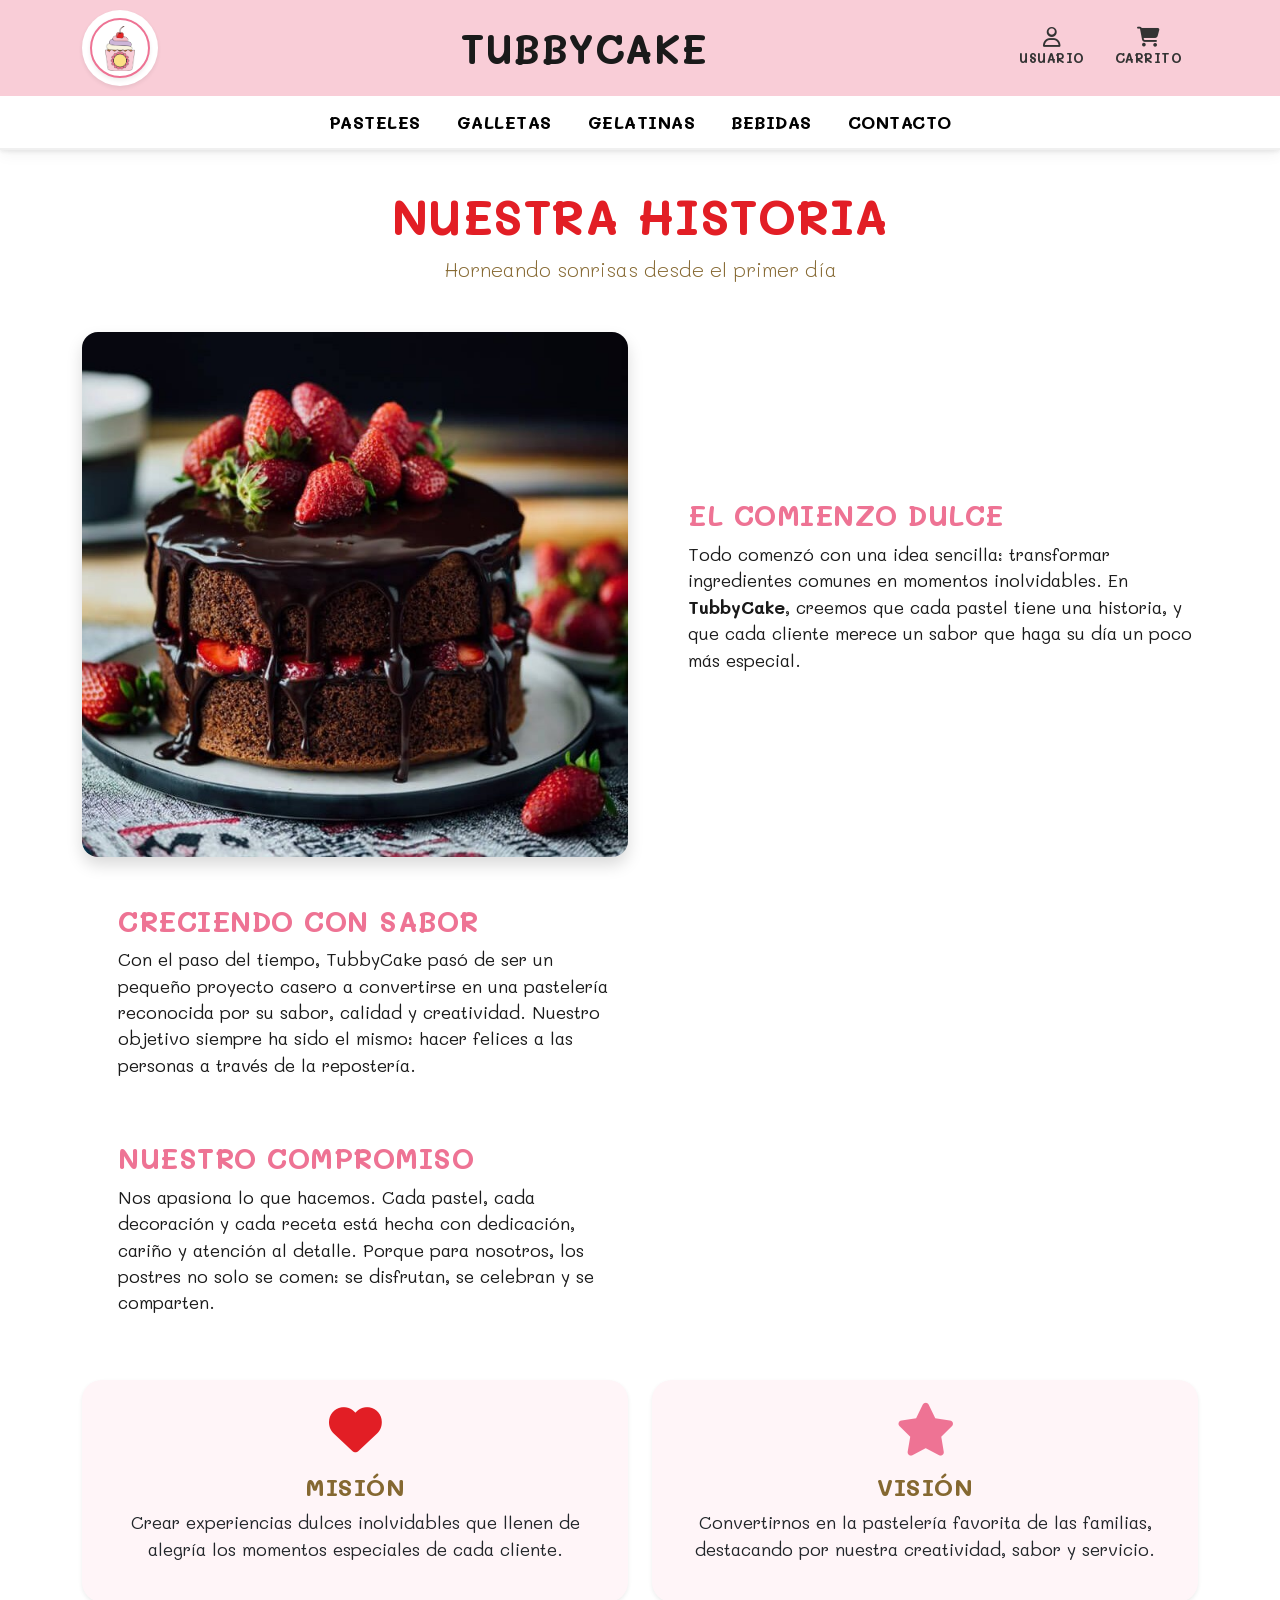
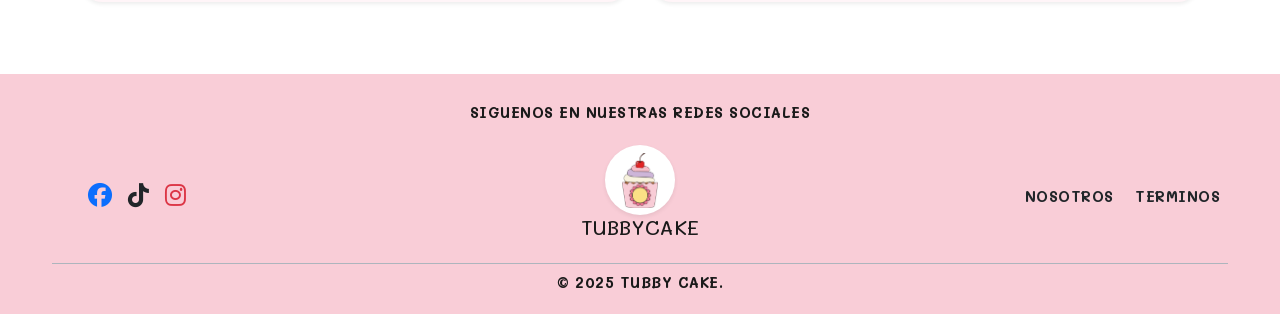
<file: nosotros.html>
<!DOCTYPE html>
<html lang="es">
<head>
    <meta charset="UTF-8">
    <meta name="viewport" content="width=device-width, initial-scale=1.0">
    <title>TubbyCake - Nosotros</title>
    <link href="https://cdn.jsdelivr.net/npm/bootstrap@5.3.0/dist/css/bootstrap.min.css" rel="stylesheet">
    <link href="https://fonts.googleapis.com/css2?family=Mali:wght@400;600;700&display=swap" rel="stylesheet">
    <link rel="stylesheet" href="https://cdnjs.cloudflare.com/ajax/libs/font-awesome/6.4.0/css/all.min.css">
    <link rel="stylesheet" href="resources/style.css">
</head>
<body>
    
    <header>
        <div class="header-top">
            <div class="container d-flex justify-content-between align-items-center header-flex-mobile">
                <div class="d-flex align-items-center logo-container-mobile">
                     <div class="bg-white rounded-circle p-2 shadow-sm">
                        <a href="index.html" class="d-flex align-items-center text-decoration-none">
                            <div class="bg-white rounded-circle p-1 shadow-sm header-logo-anim">
                               <img src="resources/images/logo.png" alt="Logo" class="img-fluid" style="width: 30px; height: 45px;">
                            </div>
                       </a>
                     </div>
                </div>
                <h1 class="m-0 brand-title text-center">TUBBYCAKE</h1>
                <div class="text-end user-actions-mobile">
                    <a href="login.html" class="btn-icon-header d-inline-block mx-2 text-center user-btn-target">
                        <i class="far fa-user fs-5"></i><br>USUARIO
                    </a>
                    <div class="d-inline-block mx-2 text-center cursor-pointer">
                        <a href="carrito.html" class="btn-icon-header d-inline-block mx-2 text-center">
                            <i class="fas fa-shopping-cart fs-5"></i><br>CARRITO <span id="cart-count-number"></span>
                        </a>
                    </div>
                </div>
            </div>
        </div>
        <nav class="navbar navbar-expand-lg navbar-custom justify-content-center shadow-sm">
            <div class="container-fluid justify-content-center">
                <button class="navbar-toggler w-100 border-0" type="button" data-bs-toggle="collapse" data-bs-target="#navbarNav">
                    <span class="fas fa-bars text-danger fs-2"></span> <span class="ms-2 fw-bold text-danger">MENÚ</span>
                </button>
                <div class="collapse navbar-collapse justify-content-center" id="navbarNav">
                    <div class="navbar-nav text-center mt-3 mt-lg-0">
                        <a class="nav-link" href="menu.html">PASTELES</a>
                        <a class="nav-link" href="menu.html#galletas">GALLETAS</a>
                        <a class="nav-link" href="menu.html#gelatinas">GELATINAS</a>
                        <a class="nav-link" href="menu.html#bebidas">BEBIDAS</a>
                        <a class="nav-link" href="contacto.html">CONTACTO</a>
                    </div>
                </div>
            </div>
        </nav>
    </header>

    <div class="container mt-5 mb-5">
    <div class="text-center mb-5 anim-hidden fade-up">
        <h2 style="font-size: 3rem; color: var(--brand-red);">NUESTRA HISTORIA</h2>
        <p class="lead" style="color: var(--brand-cafe);">Horneando sonrisas desde el primer día</p>
    </div>

    <div class="row align-items-center mb-5 anim-hidden fade-up">
        <div class="col-12 col-md-6 text-center mb-4 mb-md-0">
            <img src="resources/images/choco.jpeg" class="img-fluid rounded-4 shadow" alt="Cocinando">
        </div>
        <div class="col-12 col-md-6 ps-md-5">
            <h3 style="color: var(--brand-salmon);">EL COMIENZO DULCE</h3>
            <p>Todo comenzó con una idea sencilla: transformar ingredientes comunes en momentos inolvidables. En <strong>TubbyCake</strong>, creemos que cada pastel tiene una historia, y que cada cliente merece un sabor que haga su día un poco más especial.</p>
        </div>
    </div>

    <div class="row align-items-center mb-5 anim-hidden fade-up">
        <div class="col-12 col-md-6 order-2 order-md-1 ps-md-5">
            <h3 style="color: var(--brand-salmon);">CRECIENDO CON SABOR</h3>
            <p>Con el paso del tiempo, TubbyCake pasó de ser un pequeño proyecto casero a convertirse en una pastelería reconocida por su sabor, calidad y creatividad. Nuestro objetivo siempre ha sido el mismo: hacer felices a las personas a través de la repostería.</p>
        </div>
        
    </div>

    <div class="row align-items-center mb-5 anim-hidden fade-up">
        
        <div class="col-12 col-md-6 ps-md-5">
            <h3 style="color: var(--brand-salmon);">NUESTRO COMPROMISO</h3>
            <p>Nos apasiona lo que hacemos. Cada pastel, cada decoración y cada receta está hecha con dedicación, cariño y atención al detalle. Porque para nosotros, los postres no solo se comen: se disfrutan, se celebran y se comparten.</p>
        </div>
    </div>

    <div class="row mb-5">
        <div class="col-12 col-md-6 mb-4">
            <div class="card border-0 shadow-sm h-100 p-4 text-center anim-hidden fade-up" style="background-color: #fff5f8; border-radius: 20px;">
                <i class="fas fa-heart fa-3x mb-3" style="color: var(--brand-red);"></i>
                <h4 style="color: var(--brand-cafe);">MISIÓN</h4>
                <p>Crear experiencias dulces inolvidables que llenen de alegría los momentos especiales de cada cliente.</p>
            </div>
        </div>

        <div class="col-12 col-md-6 mb-4">
            <div class="card border-0 shadow-sm h-100 p-4 text-center anim-hidden fade-up" style="background-color: #fff5f8; border-radius: 20px;">
                <i class="fas fa-star fa-3x mb-3" style="color: var(--brand-salmon);"></i>
                <h4 style="color: var(--brand-cafe);">VISIÓN</h4>
                <p>Convertirnos en la pastelería favorita de las familias, destacando por nuestra creatividad, sabor y servicio.</p>
            </div>
        </div>
    </div>
</div>


    <footer>
        <div class="container text-center">
            <h5 class="mb-3 fw-bold footer-text">SIGUENOS EN NUESTRAS REDES SOCIALES</h5>
            <div class="row align-items-center mb-2">
                <div class="col-12 col-md-4 text-md-start ps-md-5 mb-3 mb-md-0 footer-col">
                    <div class="d-flex gap-3 justify-content-center justify-content-md-start social-container">
                        <a href="#" class="text-decoration-none"><i class="fab fa-facebook text-primary fa-2x social-icon"></i></a>
                        <a href="#" class="text-decoration-none"><i class="fab fa-tiktok text-dark fa-2x social-icon"></i></a>
                        <a href="#" class="text-decoration-none"><i class="fab fa-instagram text-danger fa-2x social-icon"></i></a>
                    </div>
                </div>
                <div class="col-12 col-md-4 my-2 footer-col">
                    <div class="footer-logo shadow-sm d-flex align-items-center justify-content-center mx-auto">
                        <i class="fas fa-cupcake fa-2x" style="color: var(--brand-salmon);"></i>
                         <img src="resources/images/logo.png" alt="Logo" class="img-fluid logo-footer-img" style="width: 40px; height: 55px;">
                    </div>
                    <h5>TUBBYCAKE</h5>
                </div>
                <div class="col-12 col-md-4 text-center text-md-end footer-col">
                    <div class="footer-text fw-bold links-container">
                        <a href="nosotros.html" class="text-dark text-decoration-none mx-2">NOSOTROS</a>
                        <a href="terminos.html" class="text-dark text-decoration-none mx-2">TERMINOS</a>
                    </div>
                </div>
            </div>
            <div class="small fw-bold border-top pt-2 border-dark-subtle footer-text">
                © 2025 TUBBY CAKE.
            </div>
        </div>
    </footer>

    <script src="https://cdn.jsdelivr.net/npm/bootstrap@5.3.0/dist/js/bootstrap.bundle.min.js"></script>
    <script>
        document.addEventListener('DOMContentLoaded', function() {
            setTimeout(() => { document.querySelectorAll('.anim-hidden').forEach(el => el.classList.add('active')); }, 100);
            updateHeaderCount();
            
            const userStored = localStorage.getItem('tubbyUser');
            const userBtnLink = document.querySelector('.user-btn-target') || document.querySelector('.fa-user').closest('a');

            if (userStored && userBtnLink) {
                const userData = JSON.parse(userStored);
                userBtnLink.removeAttribute('href');
                userBtnLink.classList.add('user-menu-container');
                userBtnLink.innerHTML = `
                    <div onclick="toggleUserMenu()" style="cursor: pointer;">
                        <i class="far fa-user fs-5 text-success"></i><br>
                        <span style="font-size: 0.7rem; color: var(--brand-cafe);">HOLA, ${userData.name.toUpperCase()}</span>
                    </div>
                    <div class="user-dropdown-menu" id="userDropdown">
                        <button class="btn btn-logout fw-bold" onclick="logoutAction()">CERRAR SESIÓN</button>
                    </div>`;
            }
        });

        function toggleUserMenu() {
            const menu = document.getElementById('userDropdown');
            if(menu) menu.classList.toggle('show');
        }

        function logoutAction() {
            localStorage.removeItem('tubbyUser');
            window.location.reload();
        }

        function updateHeaderCount() {
            const cart = JSON.parse(localStorage.getItem('tubbyCart')) || [];
            const countSpan = document.getElementById('cart-count-number');
            if (countSpan) countSpan.innerText = cart.reduce((acc, item) => acc + item.cantidad, 0) || '';
        }
        
        window.onclick = function(event) {
            if (!event.target.closest('.user-menu-container')) {
                const dropdowns = document.getElementsByClassName("user-dropdown-menu");
                for (let i = 0; i < dropdowns.length; i++) {
                    if (dropdowns[i].classList.contains('show')) dropdowns[i].classList.remove('show');
                }
            }
        }
    </script>
</body>
</html>
</file>
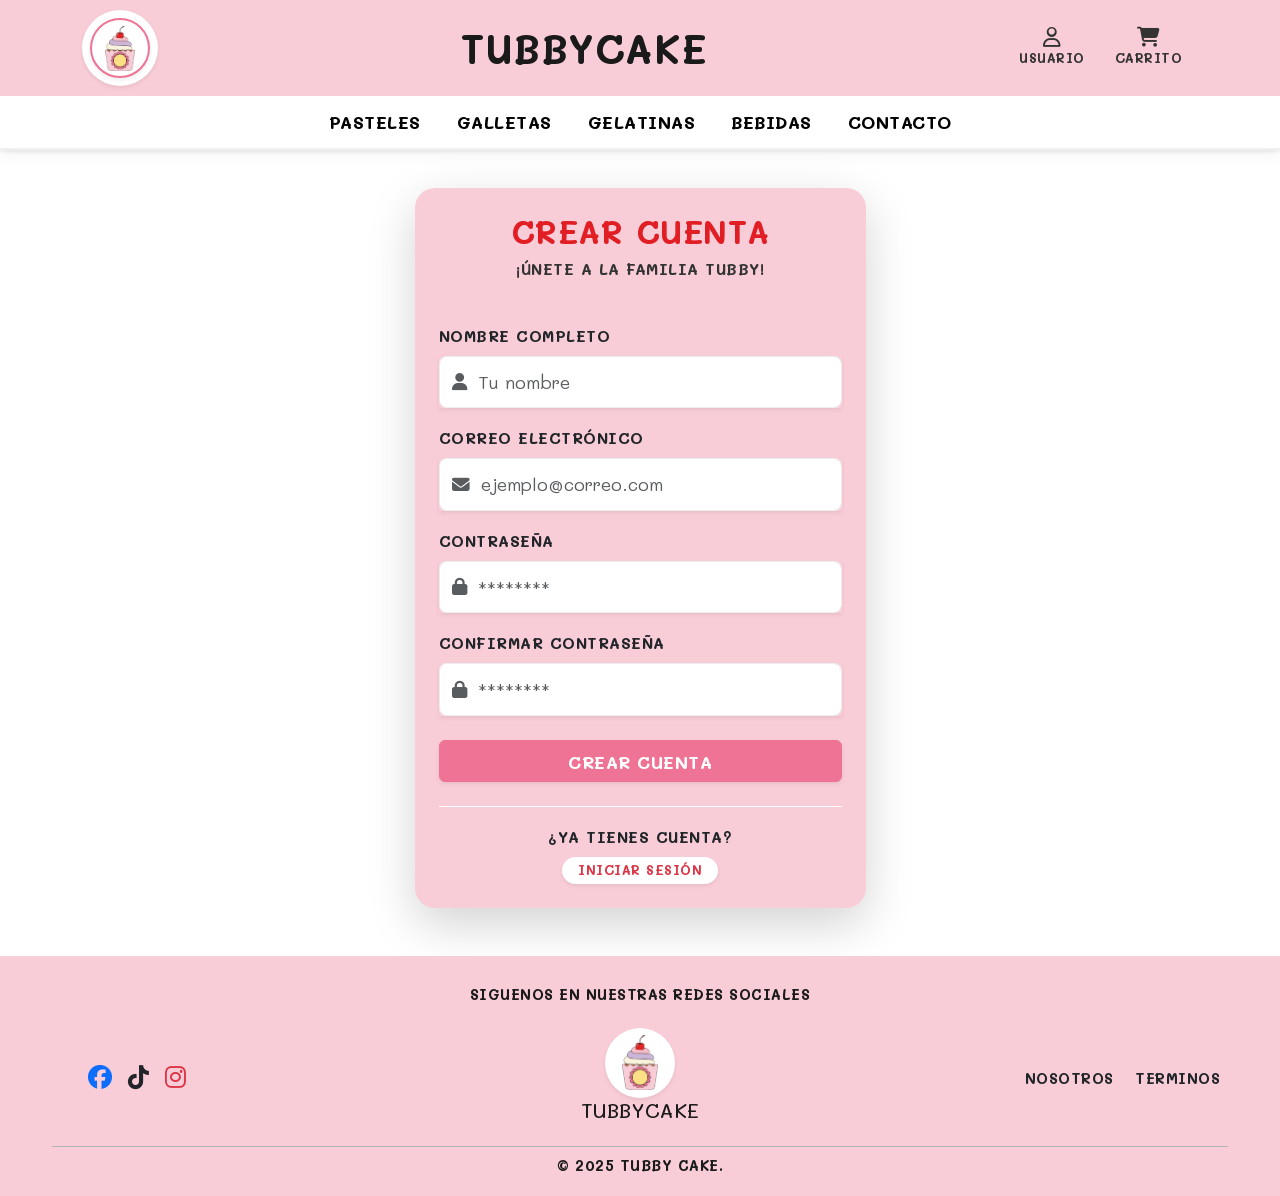
<file: registro.html>
<!DOCTYPE html>
<html lang="es">
<head>
    <meta charset="UTF-8">
    <meta name="viewport" content="width=device-width, initial-scale=1.0">
    <title>TubbyCake - Crear Cuenta</title>
    <link href="https://cdn.jsdelivr.net/npm/bootstrap@5.3.0/dist/css/bootstrap.min.css" rel="stylesheet">
    <link href="https://fonts.googleapis.com/css2?family=Mali:wght@400;600;700&display=swap" rel="stylesheet">
    <link rel="stylesheet" href="https://cdnjs.cloudflare.com/ajax/libs/font-awesome/6.4.0/css/all.min.css">
    <link rel="stylesheet" href="resources/style.css">
</head>
<body>

    <!-- HEADER RESPONSIVO -->
    <header>
        <div class="header-top">
            <div class="container d-flex justify-content-between align-items-center header-flex-mobile">
                <div class="d-flex align-items-center logo-container-mobile">
                     <div class="bg-white rounded-circle p-2 shadow-sm">
                        <a href="index.html" class="d-flex align-items-center text-decoration-none">
                            <div class="bg-white rounded-circle p-1 shadow-sm header-logo-anim">
                               <img src="resources/images/logo.png" alt="Logo" class="img-fluid" style="width: 30px; height: 45px;">
                            </div>
                       </a>
                     </div>
                </div>
                <h1 class="m-0 brand-title text-center">TUBBYCAKE</h1>
                <div class="text-end user-actions-mobile">
                    <a href="login.html" class="btn-icon-header d-inline-block mx-2 text-center user-btn-target">
                        <i class="far fa-user fs-5"></i><br>USUARIO
                    </a>
                    <div class="d-inline-block mx-2 text-center cursor-pointer">
                        <a href="carrito.html" class="btn-icon-header d-inline-block mx-2 text-center">
                            <i class="fas fa-shopping-cart fs-5"></i><br>CARRITO <span id="cart-count-number"></span>
                        </a>
                    </div>
                </div>
            </div>
        </div>
        <nav class="navbar navbar-expand-lg navbar-custom justify-content-center shadow-sm">
            <div class="container-fluid justify-content-center">
                <button class="navbar-toggler w-100 border-0" type="button" data-bs-toggle="collapse" data-bs-target="#navbarNav">
                    <span class="fas fa-bars text-danger fs-2"></span> <span class="ms-2 fw-bold text-danger">MENÚ</span>
                </button>
                <div class="collapse navbar-collapse justify-content-center" id="navbarNav">
                    <div class="navbar-nav text-center mt-3 mt-lg-0">
                        <a class="nav-link" href="menu.html">PASTELES</a>
                        <a class="nav-link" href="menu.html#galletas">GALLETAS</a>
                        <a class="nav-link" href="menu.html#gelatinas">GELATINAS</a>
                        <a class="nav-link" href="menu.html#bebidas">BEBIDAS</a>
                        <a class="nav-link" href="contacto.html">CONTACTO</a>
                    </div>
                </div>
            </div>
        </nav>
    </header>

    <div class="container mt-5 mb-5">
        <div class="row justify-content-center align-items-center" style="min-height: 60vh;">
            <div class="col-12 col-md-6 col-lg-5">
                <div class="card border-0 shadow-lg p-4 anim-hidden fade-up" style="border-radius: 20px; background-color: var(--brand-pink);">
                    <div class="text-center mb-4">
                        <h2 class="text-uppercase" style="color: var(--brand-red);">Crear Cuenta</h2>
                        <p class="small fw-bold" style="color: #333;">¡ÚNETE A LA FAMILIA TUBBY!</p>
                    </div>

                    <form onsubmit="event.preventDefault(); registerUser();">
                        <div class="mb-3">
                            <label class="form-label fw-bold small text-dark">NOMBRE COMPLETO</label>
                            <div class="input-group shadow-sm">
                                <span class="input-group-text bg-white border-end-0"><i class="fas fa-user text-muted"></i></span>
                                <input type="text" id="regName" class="form-control bg-white border-start-0 ps-0" placeholder="Tu nombre" required>
                            </div>
                        </div>

                        <div class="mb-3">
                            <label class="form-label fw-bold small text-dark">CORREO ELECTRÓNICO</label>
                            <div class="input-group shadow-sm">
                                <span class="input-group-text bg-white border-end-0"><i class="fas fa-envelope text-muted"></i></span>
                                <input type="email" id="regEmail" class="form-control bg-white border-start-0 ps-0" placeholder="ejemplo@correo.com" required>
                            </div>
                        </div>

                        <div class="mb-3">
                            <label class="form-label fw-bold small text-dark">CONTRASEÑA</label>
                            <div class="input-group shadow-sm">
                                <span class="input-group-text bg-white border-end-0"><i class="fas fa-lock text-muted"></i></span>
                                <input type="password" id="regPass" class="form-control bg-white border-start-0 ps-0" placeholder="********" required>
                            </div>
                        </div>

                        <div class="mb-4">
                            <label class="form-label fw-bold small text-dark">CONFIRMAR CONTRASEÑA</label>
                            <div class="input-group shadow-sm">
                                <span class="input-group-text bg-white border-end-0"><i class="fas fa-lock text-muted"></i></span>
                                <input type="password" id="regPassConfirm" class="form-control bg-white border-start-0 ps-0" placeholder="********" required>
                            </div>
                        </div>

                        <div class="d-grid gap-2 mt-4">
                            <button type="submit" class="btn btn-salmon-login w-100 shadow-sm pt-2 fw-bold">CREAR CUENTA</button>
                        </div>

                        <div class="text-center mt-4 pt-3 border-top border-white">
                            <span class="small fw-bold text-dark">¿Ya tienes cuenta?</span><br>
                            <a href="login.html" class="text-danger fw-bold text-decoration-none mt-2 d-inline-block bg-white px-3 py-1 rounded-pill shadow-sm" style="font-size: 0.8rem;">INICIAR SESIÓN</a>
                        </div>
                    </form>
                </div>
            </div>
        </div>
    </div>

    <footer>
        <div class="container text-center">
            <h5 class="mb-3 fw-bold footer-text">SIGUENOS EN NUESTRAS REDES SOCIALES</h5>
            <div class="row align-items-center mb-2">
                <div class="col-12 col-md-4 text-md-start ps-md-5 mb-3 mb-md-0 footer-col">
                    <div class="d-flex gap-3 justify-content-center justify-content-md-start social-container">
                        <a href="https://www.facebook.com/profile.php?id=61583938794867" target="_blank" class="text-decoration-none"><i class="fab fa-facebook text-primary fa-2x social-icon"></i></a>
                        <a href="https://www.tiktok.com/@tubbycake0" target="_blank" class="text-decoration-none"><i class="fab fa-tiktok text-dark fa-2x social-icon"></i></a>
                        <a href="https://www.instagram.com/tubby.cake?utm_source=ig_web_button_share_sheet&igsh=ZDNlZDc0MzIxNw==" target="_blank" class="text-decoration-none"><i class="fab fa-instagram text-danger fa-2x social-icon"></i></a>
                    </div>
                </div>
                <div class="col-12 col-md-4 my-2 footer-col">
                    <div class="footer-logo shadow-sm d-flex align-items-center justify-content-center mx-auto">
                        <i class="fas fa-cupcake fa-2x" style="color: var(--brand-salmon);"></i>
                         <img src="resources/images/logo.png" alt="Logo" class="img-fluid logo-footer-img" style="width: 40px; height: 55px;">
                    </div>
                    <h5>TUBBYCAKE</h5>
                </div>
                <div class="col-12 col-md-4 text-center text-md-end footer-col">
                    <div class="footer-text fw-bold links-container">
                        <a href="nosotros.html" class="text-dark text-decoration-none mx-2">NOSOTROS</a>
                        <a href="terminos.html" class="text-dark text-decoration-none mx-2">TERMINOS</a>
                    </div>
                </div>
            </div>
            <div class="small fw-bold border-top pt-2 border-dark-subtle footer-text">
                © 2025 TUBBY CAKE.
            </div>
        </div>
    </footer>

    <script src="https://cdn.jsdelivr.net/npm/bootstrap@5.3.0/dist/js/bootstrap.bundle.min.js"></script>
    <script>
        document.addEventListener('DOMContentLoaded', function() {
            setTimeout(() => { document.querySelectorAll('.anim-hidden').forEach(el => el.classList.add('active')); }, 100);
            const cart = JSON.parse(localStorage.getItem('tubbyCart')) || [];
            const countSpan = document.getElementById('cart-count-number');
            if (countSpan) countSpan.innerText = cart.reduce((acc, item) => acc + item.cantidad, 0) || '';
        });

        function registerUser() {
            const name = document.getElementById('regName').value;
            const email = document.getElementById('regEmail').value;
            const pass = document.getElementById('regPass').value;
            const passConfirm = document.getElementById('regPassConfirm').value;

            if (!name || !email || !pass) { showTubbyMessage('¡Cuidado!', 'Faltan datos.', 'warning'); return; }
            if (pass !== passConfirm) { showTubbyMessage('¡Oh no!', 'Contraseñas no coinciden.', 'error'); return; }

            let usersDB = JSON.parse(localStorage.getItem('tubbyUsersDB')) || [];
            if (usersDB.find(user => user.email === email)) {
                showTubbyMessage('Lo sentimos', 'Correo ya registrado.', 'error'); return;
            }

            const newUser = { name: name, email: email, pass: pass };
            usersDB.push(newUser);
            localStorage.setItem('tubbyUsersDB', JSON.stringify(usersDB));
            localStorage.setItem('tubbyUser', JSON.stringify(newUser));

            showTubbyMessage('¡Yupi!', `Cuenta creada.`, 'success', () => window.location.href = "index.html");
        }

        function showTubbyMessage(title, text, type, callback) {
            let icon = type === 'error' ? 'fa-times-circle' : 'fa-check-circle';
            const overlay = document.createElement('div');
            overlay.className = 'tubby-alert-overlay';
            overlay.innerHTML = `
                <div class="tubby-alert-card ${type}">
                    <div class="tubby-alert-icon"><i class="fas ${icon}"></i></div>
                    <div class="tubby-alert-title">${title}</div>
                    <div class="tubby-alert-text">${text}</div>
                    <button class="btn-alert-close" id="closeAlertBtn">ENTENDIDO</button>
                </div>`;
            document.body.appendChild(overlay);
            document.getElementById('closeAlertBtn').onclick = () => { overlay.remove(); if(callback) callback(); };
        }
    </script>
</body>
</html>
</file>
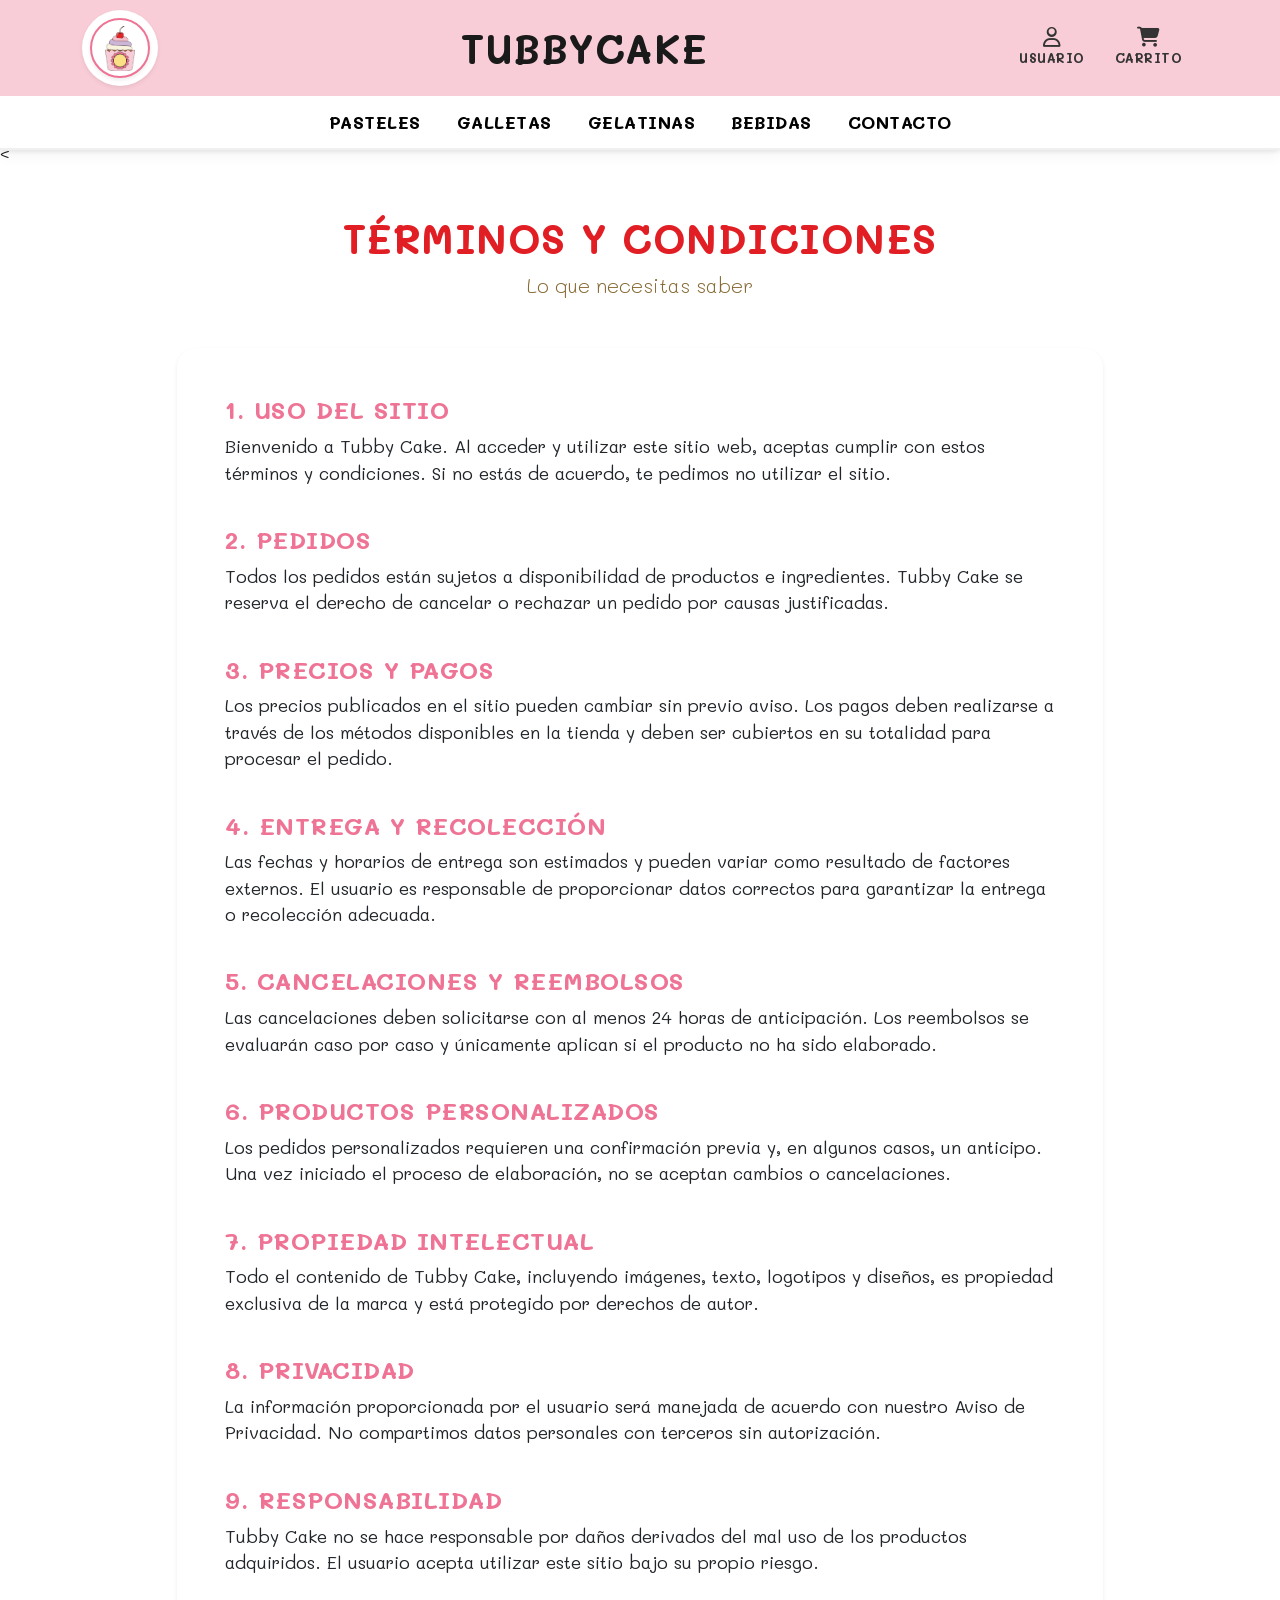
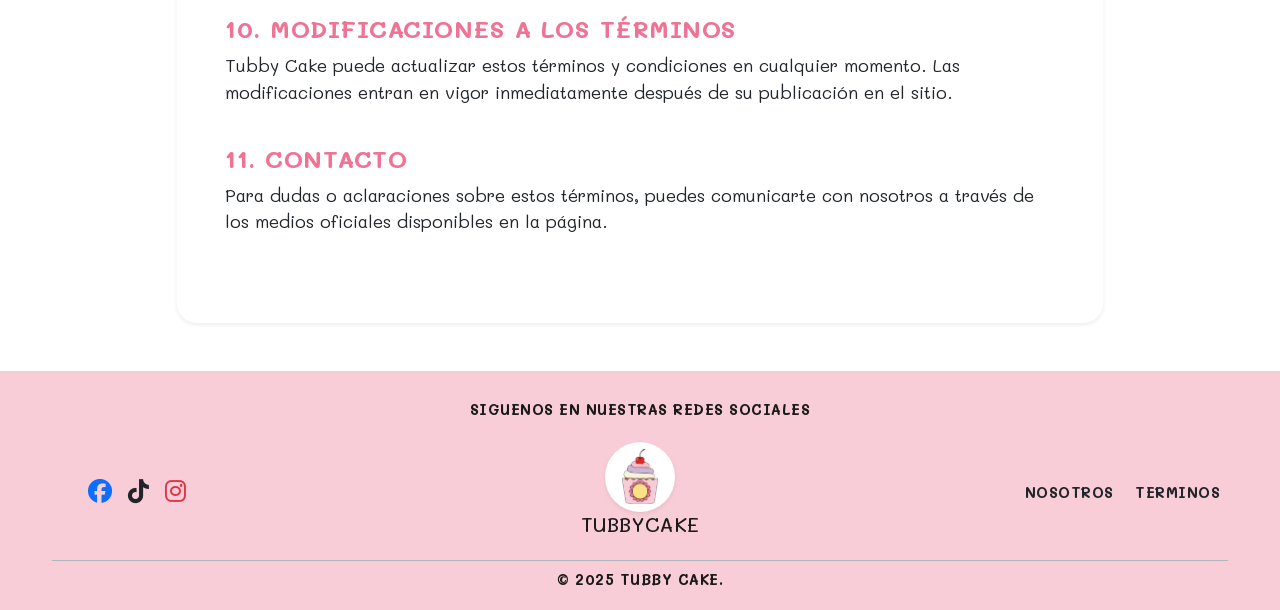
<file: terminos.html>
<!DOCTYPE html>
<html lang="es">
<head>
    <meta charset="UTF-8">
    <meta name="viewport" content="width=device-width, initial-scale=1.0">
    <title>TubbyCake - Términos</title>
    <link href="https://cdn.jsdelivr.net/npm/bootstrap@5.3.0/dist/css/bootstrap.min.css" rel="stylesheet">
    <link href="https://fonts.googleapis.com/css2?family=Mali:wght@400;600;700&display=swap" rel="stylesheet">
    <link rel="stylesheet" href="https://cdnjs.cloudflare.com/ajax/libs/font-awesome/6.4.0/css/all.min.css">
    <link rel="stylesheet" href="resources/style.css">
</head>
<body>
    
    <header>
        <div class="header-top">
            <div class="container d-flex justify-content-between align-items-center header-flex-mobile">
                <div class="d-flex align-items-center logo-container-mobile">
                     <div class="bg-white rounded-circle p-2 shadow-sm">
                        <a href="index.html" class="d-flex align-items-center text-decoration-none">
                            <div class="bg-white rounded-circle p-1 shadow-sm header-logo-anim">
                               <img src="resources/images/logo.png" alt="Logo" class="img-fluid" style="width: 30px; height: 45px;">
                            </div>
                       </a>
                     </div>
                </div>
                <h1 class="m-0 brand-title text-center">TUBBYCAKE</h1>
                <div class="text-end user-actions-mobile">
                    <a href="login.html" class="btn-icon-header d-inline-block mx-2 text-center user-btn-target">
                        <i class="far fa-user fs-5"></i><br>USUARIO
                    </a>
                    <div class="d-inline-block mx-2 text-center cursor-pointer">
                        <a href="carrito.html" class="btn-icon-header d-inline-block mx-2 text-center">
                            <i class="fas fa-shopping-cart fs-5"></i><br>CARRITO <span id="cart-count-number"></span>
                        </a>
                    </div>
                </div>
            </div>
        </div>
        <nav class="navbar navbar-expand-lg navbar-custom justify-content-center shadow-sm">
            <div class="container-fluid justify-content-center">
                <button class="navbar-toggler w-100 border-0" type="button" data-bs-toggle="collapse" data-bs-target="#navbarNav">
                    <span class="fas fa-bars text-danger fs-2"></span> <span class="ms-2 fw-bold text-danger">MENÚ</span>
                </button>
                <div class="collapse navbar-collapse justify-content-center" id="navbarNav">
                    <div class="navbar-nav text-center mt-3 mt-lg-0">
                        <a class="nav-link" href="menu.html">PASTELES</a>
                        <a class="nav-link" href="menu.html#galletas">GALLETAS</a>
                        <a class="nav-link" href="menu.html#gelatinas">GELATINAS</a>
                        <a class="nav-link" href="menu.html#bebidas">BEBIDAS</a>
                        <a class="nav-link" href="contacto.html">CONTACTO</a>
                    </div>
                </div>
            </div>
        </nav>
    </header>

    <<div class="container mt-5 mb-5">
    <div class="text-center mb-5 anim-hidden fade-up">
        <h2 style="font-size: 2.5rem; color: var(--brand-red);">TÉRMINOS Y CONDICIONES</h2>
        <p class="lead" style="color: var(--brand-cafe);">Lo que necesitas saber</p>
    </div>

    <div class="row justify-content-center anim-hidden fade-up">
        <div class="col-12 col-md-10">
            <div class="card border-0 shadow-sm p-4 p-md-5" style="border-radius: 20px;">

                <!-- 1 -->
                <div class="mb-4">
                    <h4 style="color: var(--brand-salmon);">1. USO DEL SITIO</h4>
                    <p>Bienvenido a Tubby Cake. Al acceder y utilizar este sitio web, aceptas cumplir con estos términos y condiciones. Si no estás de acuerdo, te pedimos no utilizar el sitio.</p>
                </div>

                <!-- 2 -->
                <div class="mb-4">
                    <h4 style="color: var(--brand-salmon);">2. PEDIDOS</h4>
                    <p>Todos los pedidos están sujetos a disponibilidad de productos e ingredientes. Tubby Cake se reserva el derecho de cancelar o rechazar un pedido por causas justificadas.</p>
                </div>

                <!-- 3 -->
                <div class="mb-4">
                    <h4 style="color: var(--brand-salmon);">3. PRECIOS Y PAGOS</h4>
                    <p>Los precios publicados en el sitio pueden cambiar sin previo aviso. Los pagos deben realizarse a través de los métodos disponibles en la tienda y deben ser cubiertos en su totalidad para procesar el pedido.</p>
                </div>

                <!-- 4 -->
                <div class="mb-4">
                    <h4 style="color: var(--brand-salmon);">4. ENTREGA Y RECOLECCIÓN</h4>
                    <p>Las fechas y horarios de entrega son estimados y pueden variar como resultado de factores externos. El usuario es responsable de proporcionar datos correctos para garantizar la entrega o recolección adecuada.</p>
                </div>

                <!-- 5 -->
                <div class="mb-4">
                    <h4 style="color: var(--brand-salmon);">5. CANCELACIONES Y REEMBOLSOS</h4>
                    <p>Las cancelaciones deben solicitarse con al menos 24 horas de anticipación. Los reembolsos se evaluarán caso por caso y únicamente aplican si el producto no ha sido elaborado.</p>
                </div>

                <!-- 6 -->
                <div class="mb-4">
                    <h4 style="color: var(--brand-salmon);">6. PRODUCTOS PERSONALIZADOS</h4>
                    <p>Los pedidos personalizados requieren una confirmación previa y, en algunos casos, un anticipo. Una vez iniciado el proceso de elaboración, no se aceptan cambios o cancelaciones.</p>
                </div>

                <!-- 7 -->
                <div class="mb-4">
                    <h4 style="color: var(--brand-salmon);">7. PROPIEDAD INTELECTUAL</h4>
                    <p>Todo el contenido de Tubby Cake, incluyendo imágenes, texto, logotipos y diseños, es propiedad exclusiva de la marca y está protegido por derechos de autor.</p>
                </div>

                <!-- 8 -->
                <div class="mb-4">
                    <h4 style="color: var(--brand-salmon);">8. PRIVACIDAD</h4>
                    <p>La información proporcionada por el usuario será manejada de acuerdo con nuestro Aviso de Privacidad. No compartimos datos personales con terceros sin autorización.</p>
                </div>

                <!-- 9 -->
                <div class="mb-4">
                    <h4 style="color: var(--brand-salmon);">9. RESPONSABILIDAD</h4>
                    <p>Tubby Cake no se hace responsable por daños derivados del mal uso de los productos adquiridos. El usuario acepta utilizar este sitio bajo su propio riesgo.</p>
                </div>

                <!-- 10 -->
                <div class="mb-4">
                    <h4 style="color: var(--brand-salmon);">10. MODIFICACIONES A LOS TÉRMINOS</h4>
                    <p>Tubby Cake puede actualizar estos términos y condiciones en cualquier momento. Las modificaciones entran en vigor inmediatamente después de su publicación en el sitio.</p>
                </div>

                <!-- 11 -->
                <div class="mb-4">
                    <h4 style="color: var(--brand-salmon);">11. CONTACTO</h4>
                    <p>Para dudas o aclaraciones sobre estos términos, puedes comunicarte con nosotros a través de los medios oficiales disponibles en la página.</p>
                </div>

            </div>
        </div>
    </div>
</div>


    <footer>
        <div class="container text-center">
            <h5 class="mb-3 fw-bold footer-text">SIGUENOS EN NUESTRAS REDES SOCIALES</h5>
            <div class="row align-items-center mb-2">
                <div class="col-12 col-md-4 text-md-start ps-md-5 mb-3 mb-md-0 footer-col">
                    <div class="d-flex gap-3 justify-content-center justify-content-md-start social-container">
                        <a href="#" class="text-decoration-none"><i class="fab fa-facebook text-primary fa-2x social-icon"></i></a>
                        <a href="#" class="text-decoration-none"><i class="fab fa-tiktok text-dark fa-2x social-icon"></i></a>
                        <a href="#" class="text-decoration-none"><i class="fab fa-instagram text-danger fa-2x social-icon"></i></a>
                    </div>
                </div>
                <div class="col-12 col-md-4 my-2 footer-col">
                    <div class="footer-logo shadow-sm d-flex align-items-center justify-content-center mx-auto">
                        <i class="fas fa-cupcake fa-2x" style="color: var(--brand-salmon);"></i>
                         <img src="resources/images/logo.png" alt="Logo" class="img-fluid logo-footer-img" style="width: 40px; height: 55px;">
                    </div>
                    <h5>TUBBYCAKE</h5>
                </div>
                <div class="col-12 col-md-4 text-center text-md-end footer-col">
                    <div class="footer-text fw-bold links-container">
                        <a href="nosotros.html" class="text-dark text-decoration-none mx-2">NOSOTROS</a>
                        <a href="terminos.html" class="text-dark text-decoration-none mx-2">TERMINOS</a>
                    </div>
                </div>
            </div>
            <div class="small fw-bold border-top pt-2 border-dark-subtle footer-text">
                © 2025 TUBBY CAKE.
            </div>
        </div>
    </footer>

    <script src="https://cdn.jsdelivr.net/npm/bootstrap@5.3.0/dist/js/bootstrap.bundle.min.js"></script>
    <script>
        document.addEventListener('DOMContentLoaded', function() {
            setTimeout(() => { document.querySelectorAll('.anim-hidden').forEach(el => el.classList.add('active')); }, 100);
            
            const userStored = localStorage.getItem('tubbyUser');
            const userBtnLink = document.querySelector('.user-btn-target') || document.querySelector('.fa-user').closest('a');
            if (userStored && userBtnLink) {
                const userData = JSON.parse(userStored);
                userBtnLink.removeAttribute('href');
                userBtnLink.classList.add('user-menu-container');
                userBtnLink.innerHTML = `
                    <div onclick="toggleUserMenu()" style="cursor: pointer;">
                        <i class="far fa-user fs-5 text-success"></i><br>
                        <span style="font-size: 0.7rem; color: var(--brand-cafe);">HOLA, ${userData.name.toUpperCase()}</span>
                    </div>
                    <div class="user-dropdown-menu" id="userDropdown">
                        <button class="btn btn-logout fw-bold" onclick="logoutAction()">CERRAR SESIÓN</button>
                    </div>`;
            }
            updateHeaderCount();
        });

        function toggleUserMenu() {
            const menu = document.getElementById('userDropdown');
            if(menu) menu.classList.toggle('show');
        }

        function logoutAction() {
            localStorage.removeItem('tubbyUser');
            window.location.reload();
        }

        function updateHeaderCount() {
            const cart = JSON.parse(localStorage.getItem('tubbyCart')) || [];
            const countSpan = document.getElementById('cart-count-number');
            if (countSpan) countSpan.innerText = cart.reduce((acc, item) => acc + item.cantidad, 0) || '';
        }
        
        window.onclick = function(event) {
            if (!event.target.closest('.user-menu-container')) {
                const dropdowns = document.getElementsByClassName("user-dropdown-menu");
                for (let i = 0; i < dropdowns.length; i++) {
                    if (dropdowns[i].classList.contains('show')) dropdowns[i].classList.remove('show');
                }
            }
        }
    </script>
</body>
</html>
</file>
<file: resources/style.css>
@import url('https://fonts.googleapis.com/css2?family=Mali:wght@400;600;700&display=swap');


:root {
    --brand-pink: #F9CDD7;   
    --brand-salmon: #EE7394; 
    --brand-cafe: #856831;   
    --brand-red: #E21E25;    
    --brand-bg-dark: #333333;
    --font-main: 'Mali', cursive;
}


body {
    font-family: var(--font-main);
    color: #1a1a1a;
    background-color: #fff;
    padding-top: 140px; 
    overflow-x: hidden;
    font-weight: 400;
    font-size: 1.1rem;
}

body.bg-full-pink {
    background-color: var(--brand-pink);
    min-height: 100vh;
}


h1, h2, h3, h4, .brand-title, .btn, .nav-link, .footer-text, .btn-icon-header, label, .fw-bold {
    font-family: var(--font-main);
    font-weight: 700 !important; 
    text-transform: uppercase;
    letter-spacing: 0.5px;
}


header {
    position: fixed;
    top: 0;
    left: 0;
    right: 0;
    z-index: 1000;
    box-shadow: 0 4px 15px rgba(0,0,0,0.05);
    transition: all 0.3s ease;
    background-color: #fff;
}

.header-top {
    background-color: var(--brand-pink);
    padding: 10px 0;
    width: 100%;
    position: relative;
    z-index: 50;
}

.navbar-custom {
    background-color: #fff;
    border-bottom: 2px solid #f0f0f0;
    padding: 5px 0;
    width: 100%;
    position: relative;
    z-index: 40;
}

.nav-link {
    color: #000 !important;
    margin: 0 10px;
    font-size: 1.1rem;
}

.nav-link:hover {
    color: var(--brand-salmon) !important;
}

.btn-icon-header {
    color: var(--brand-bg-dark);
    text-decoration: none !important;
    cursor: pointer;
    font-size: 0.8rem;
}

.btn-icon-header:hover {
    color: var(--brand-salmon);
    transform: translateY(-2px);
}

.header-logo-anim {
    transition: transform 0.3s ease;
    border: 2px solid var(--brand-salmon);
    width: 60px;
    height: 60px;
    display: flex;
    align-items: center;
    justify-content: center;
}

.header-logo-anim:hover {
    transform: scale(1.1) rotate(-5deg);
    cursor: pointer;
    box-shadow: 0 0 15px rgba(238, 115, 148, 0.6) !important;
}


.user-menu-container {
    position: relative;
    display: inline-block;
}

.user-dropdown-menu {
    display: none;
    position: absolute;
    top: 100%;
    right: 0;
    background-color: white;
    min-width: 180px;
    box-shadow: 0 5px 15px rgba(0,0,0,0.15);
    border-radius: 12px;
    padding: 15px;
    z-index: 10000;
    text-align: center;
    border: 2px solid var(--brand-pink);
    animation: fadeIn 0.2s ease-out;
}

.user-dropdown-menu.show { display: block; }

.btn-logout {
    background-color: white;
    color: var(--brand-red);
    border: 2px solid var(--brand-red);
    border-radius: 8px;
    padding: 5px 15px;
    font-size: 0.9rem;
    width: 100%;
    transition: all 0.2s;
    font-weight: 700;
}

.btn-logout:hover {
    background-color: var(--brand-red);
    color: white;
}

.hero-card {
    background-color: var(--brand-pink);
    border-radius: 20px;
    padding: 40px;
    border: none;
    transition: transform 0.3s;
}

.hero-text h4 { color: var(--brand-red); }
.hero-text p { font-size: 1.2rem; }

.floating-img {
    animation: float 4s ease-in-out infinite;
}


.product-card-wrapper {
    border-radius: 15px;
    padding: 15px;
    transition: all 0.4s ease;
    background: white;
    box-shadow: 0 5px 15px rgba(0,0,0,0.05);
    height: 100%; 
    display: flex;
    flex-direction: column;
    justify-content: space-between;
}

.product-card-wrapper:hover {
    box-shadow: 0 10px 30px rgba(238, 115, 148, 0.2);
    transform: translateY(-5px);
}

.product-img-container {
    height: 200px;
    display: flex;
    align-items: center;
    justify-content: center;
    margin-bottom: 15px;
    overflow: hidden;
}

.product-img-container img, 
.carousel-item img {
    max-height: 100%;
    max-width: 100%;
    object-fit: contain;
    border-radius: 1.5rem !important;
}

/* --- 7. BOTONES Y FORMULARIOS --- */
@keyframes heartbeat {
    0% { transform: scale(1); }
    5% { transform: scale(1.05); }
    10% { transform: scale(1); }
    15% { transform: scale(1.05); }
    20% { transform: scale(1); }
    100% { transform: scale(1); }
}

.btn-tubby {
    background-color: var(--brand-pink);
    border: 2px solid var(--brand-pink);
    color: #000;
    padding: 10px 30px;
    position: relative;
    overflow: hidden;
    transition: all 0.3s;
    z-index: 1;
    display: inline-block;
    font-weight: 700;
}

.btn-tubby:hover {
    color: #fff;
    border-color: var(--brand-salmon);
}

.btn-tubby::before {
    content: '';
    position: absolute;
    top: 0;
    left: -100%;
    width: 100%;
    height: 100%;
    background: var(--brand-salmon);
    transition: left 0.3s ease;
    z-index: -1;
}

.btn-tubby:hover::before { left: 0; }

.btn-salmon-login {
    background-color: var(--brand-salmon) !important;
    border-color: var(--brand-salmon) !important;
    color: white !important;
    transition: all 0.3s ease;
    font-weight: 700;
    font-size: 1.1rem;
}

.btn-salmon-login:hover {
    background-color: #d65d7e !important;
    transform: scale(1.02);
}


.form-control, .input-group-text {
    border-color: #eee;
    padding: 12px;
    border-radius: 8px;
    font-size: 1.1rem;
}

.form-control:focus {
    border-color: var(--brand-salmon);
    box-shadow: 0 0 0 0.25rem rgba(238, 115, 148, 0.25);
    background-color: #fff !important;
}

.hover-link:hover {
    color: var(--brand-salmon) !important;
    text-decoration: underline !important;
}

/* --- 8. FOOTER --- */
footer {
    background-color: var(--brand-pink);
    width: 100vw; 
    position: relative;
    left: 50%;
    right: 50%;
    margin-left: -50vw;
    margin-right: -50vw;
    padding-top: 30px;
    padding-bottom: 20px;
    margin-top: auto;
}

footer .container {
    max-width: 1200px;
}

.footer-logo {
    width: 70px;
    height: 70px;
    background: white;
    border-radius: 50%;
    display: flex;
    flex-direction: column;
    align-items: center;
    justify-content: center;
    margin: 0 auto;
    transition: transform 0.5s;
}
.logo-footer-img {
    width: 40px; height: 55px; object-fit: contain;
}

.footer-logo:hover { transform: rotate(360deg); }
.footer-text { font-size: 0.9rem; }

.social-icon {
    font-size: 1.5rem;
    transition: transform 0.2s;
    cursor: pointer;
}

.social-icon:hover { transform: scale(1.3); }


.anim-hidden {
    opacity: 0;
    transition: all 0.6s cubic-bezier(0.25, 0.46, 0.45, 0.94);
}
.fade-up { transform: translateY(60px); }
.fade-up.active { opacity: 1; transform: translateY(0); }
.fade-left { transform: translateX(-60px); }
.fade-left.active { opacity: 1; transform: translateX(0); }
.zoom-in { transform: scale(0.8); }
.zoom-in.active { opacity: 1; transform: scale(1); }

@keyframes float {
    0% { transform: translateY(0px); }
    50% { transform: translateY(-15px); }
    100% { transform: translateY(0px); }
}

.carousel-control-prev-icon,
.carousel-control-next-icon {
    background-color: var(--brand-salmon);
    border-radius: 50%;
    padding: 15px;
    background-size: 50%;
}

.carousel-control-prev,
.carousel-control-next {
    width: 5%;
    opacity: 0.8;
}

.carousel-control-prev:hover,
.carousel-control-next:hover {
    opacity: 1;
}


.tubby-toast {
    position: fixed;
    bottom: 30px;
    right: 30px;
    background: white;
    color: #333;
    padding: 15px 25px;
    border-radius: 12px;
    border-left: 6px solid var(--brand-salmon);
    box-shadow: 0 5px 20px rgba(0,0,0,0.15);
    display: flex;
    align-items: center;
    gap: 15px;
    z-index: 9999;
    transform: translateY(100px);
    opacity: 0;
    transition: all 0.4s;
    font-family: var(--font-main);
    font-weight: 700;
    font-size: 1.1rem;
}
.tubby-toast.active { transform: translateY(0); opacity: 1; }

.tubby-overlay {
    position: fixed;
    top: 0; left: 0; width: 100%; height: 100%;
    background: rgba(0,0,0,0.5);
    z-index: 10000;
    display: flex;
    justify-content: center;
    align-items: center;
    animation: fadeIn 0.3s;
}

.tubby-modal {
    background: white;
    padding: 30px;
    border-radius: 20px;
    text-align: center;
    max-width: 400px;
    width: 90%;
    box-shadow: 0 10px 30px rgba(0,0,0,0.2);
    animation: scaleUp 0.3s;
}

.tubby-modal h3 {
    color: var(--brand-red);
    margin-bottom: 10px;
    font-weight: 700;
}

.tubby-modal-btns {
    display: flex;
    justify-content: center;
    gap: 15px;
    margin-top: 20px;
}


.tubby-alert-overlay {
    position: fixed;
    top: 0; left: 0; width: 100%; height: 100%;
    background: rgba(51, 51, 51, 0.6); 
    backdrop-filter: blur(3px);
    z-index: 20000;
    display: flex;
    justify-content: center;
    align-items: center;
    animation: fadeIn 0.3s ease-out;
}

.tubby-alert-card {
    background: white;
    padding: 30px 40px;
    border-radius: 25px;
    text-align: center;
    max-width: 400px;
    width: 90%;
    box-shadow: 0 15px 30px rgba(0,0,0,0.2);
    transform: scale(0.8);
    animation: bounceIn 0.4s cubic-bezier(0.175, 0.885, 0.32, 1.275) forwards;
    border: 4px solid white;
}

.tubby-alert-card.error { border-color: var(--brand-red); }
.tubby-alert-card.warning { border-color: #f1c40f; } 
.tubby-alert-card.success { border-color: var(--brand-salmon); }

.tubby-alert-icon { font-size: 4rem; margin-bottom: 15px; }
.tubby-alert-card.error .tubby-alert-icon { color: var(--brand-red); }
.tubby-alert-card.warning .tubby-alert-icon { color: #f1c40f; }
.tubby-alert-card.success .tubby-alert-icon { color: var(--brand-salmon); }

.tubby-alert-title {
    font-family: var(--font-main);
    font-weight: 700;
    font-size: 1.8rem;
    margin-bottom: 10px;
    color: var(--brand-bg-dark);
}

.tubby-alert-text {
    font-family: var(--font-main);
    color: #666;
    font-size: 1.1rem;
    margin-bottom: 20px;
}

.btn-alert-close {
    background-color: var(--brand-bg-dark);
    color: white;
    border: none;
    padding: 10px 30px;
    border-radius: 50px;
    font-family: var(--font-main);
    font-weight: bold;
    cursor: pointer;
    transition: transform 0.2s;
}
.btn-alert-close:hover { transform: scale(1.05); background-color: black; }


.payment-selector {
    cursor: pointer;
    border: 2px solid #eee;
    border-radius: 15px;
    padding: 15px;
    transition: all 0.3s ease;
    background: white;
    height: 100%;
    display: flex;
    flex-direction: column;
    align-items: center;
    justify-content: center;
    opacity: 0.7;
}

.payment-selector:hover {
    transform: translateY(-3px);
    box-shadow: 0 5px 15px rgba(0,0,0,0.1);
    opacity: 1;
}

.payment-selector.active {
    border-color: var(--brand-salmon);
    background-color: #fff0f3; 
    opacity: 1;
    box-shadow: 0 0 0 4px rgba(238, 115, 148, 0.2);
}

.payment-icon {
    font-size: 2rem;
    margin-bottom: 10px;
    color: var(--brand-bg-dark);
}

.payment-selector.active .payment-icon {
    color: var(--brand-salmon);
}

.btn-paypal {
    background-color: #ffc439;
    color: #111;
    font-weight: bold;
    border-radius: 50px;
    border: none;
    padding: 12px;
    width: 100%;
    transition: all 0.2s;
}
.btn-paypal:hover {
    background-color: #f2b82e;
    box-shadow: 0 4px 10px rgba(0,0,0,0.1);
}

.payment-details {
    display: none;
    animation: fadeIn 0.4s ease;
}
.payment-details.active {
    display: block;
}


.feature-icon-box {
    background-color: white;
    padding: 30px 20px;
    border-radius: 20px;
    box-shadow: 0 5px 15px rgba(0,0,0,0.05);
    transition: transform 0.3s ease;
    height: 100%;
    border: 2px solid transparent;
}
.feature-icon-box:hover {
    transform: translateY(-10px);
    border-color: var(--brand-pink);
}
.feature-icon {
    font-size: 3rem;
    color: var(--brand-salmon);
    margin-bottom: 15px;
}

.testimonial-card {
    background-color: #fff;
    padding: 25px;
    border-radius: 20px;
    position: relative;
    box-shadow: 0 5px 15px rgba(0,0,0,0.05);
    margin-top: 30px; 
}
.testimonial-avatar {
    width: 70px;
    height: 70px;
    border-radius: 50%;
    background-color: var(--brand-pink);
    position: absolute;
    top: -35px;
    left: 50%;
    transform: translateX(-50%);
    border: 4px solid white;
    display: flex;
    align-items: center;
    justify-content: center;
    color: var(--brand-red);
    font-size: 1.5rem;
}
.star-rating {
    color: #ffc107;
    font-size: 0.9rem;
    margin-bottom: 10px;
}

.newsletter-section {
    background-color: var(--brand-pink);
    border-radius: 30px;
    padding: 40px;
    position: relative;
    overflow: hidden;
}
.newsletter-section::before {
    content: '\f1fd'; 
    font-family: "Font Awesome 5 Free";
    font-weight: 900;
    position: absolute;
    top: -20px;
    right: -20px;
    font-size: 10rem;
    color: rgba(255,255,255,0.3);
    transform: rotate(20deg);
}
@keyframes bounceIn { to { transform: scale(1); } }
@keyframes fadeIn { from { opacity: 0; } to { opacity: 1; } }
@keyframes scaleUp { from { transform: scale(0.8); } to { transform: scale(1); } }


/* ==========================================================================
   --- MEDIA QUERIES
   ========================================================================== */

/* --- 1. TABLET/PORTÁTIL PEQUEÑO (max-width: 787px) --- */
@media (max-width: 787px) {
 
    body {
        padding-top: 200px; 
    }

    
    .header-flex-mobile {
        flex-direction: column;
        gap: 10px;
        align-items: center;
    }

    
    .logo-container-mobile { order: 1; }
    .brand-title { 
        order: 2; 
        font-size: 2rem !important; 
        width: 100%; 
        text-align: center; 
        margin: 5px 0; 
    }
    .user-actions-mobile { 
        order: 3; 
        width: 100%; 
        text-align: center !important; 
        margin-top: 5px; 
    }

   
    .user-dropdown-menu {
        left: 50%;
        transform: translateX(-50%);
        right: auto;
    }

   
    .hero-card {
        flex-direction: column-reverse;
        text-align: center;
        padding: 25px;
    }
    .hero-text { margin-bottom: 20px; }
    .hero-img { width: 80%; max-width: 300px; margin: 0 auto; }

   
    .footer-col, .social-container, .links-container {
        text-align: center !important;
        justify-content: center !important;
        margin-bottom: 20px;
    }

   
    .tubby-toast {
        right: 50%;
        transform: translateX(50%) translateY(100px);
        width: 90%;
        bottom: 20px;
    }
    .tubby-toast.active {
        transform: translateX(50%) translateY(0);
    }
}

/* --- 2. MÓVIL (max-width: 475px) --- */
@media (max-width: 475px) {
    
    body {
        padding-top: 190px;
        font-size: 1rem; 
    }


    .brand-title {
        font-size: 1.6rem !important;
    }

    
    .btn-icon-header {
        font-size: 0.75rem;
        margin: 0 5px;
    }

  
    .payment-selector {
        padding: 10px 5px; 
    }
    .payment-icon {
        font-size: 1.5rem; 
        margin-bottom: 5px;
    }
    .payment-selector .small {
        font-size: 0.75rem; 
    }

    
    .form-control {
        font-size: 1rem;
        padding: 10px;
    }

    
    .product-img-container {
        height: 160px; 
    }


    .tubby-modal, .tubby-alert-card {
        width: 95%;
        padding: 20px;
    }
    .tubby-alert-title {
        font-size: 1.4rem;
    }
}
</file>
